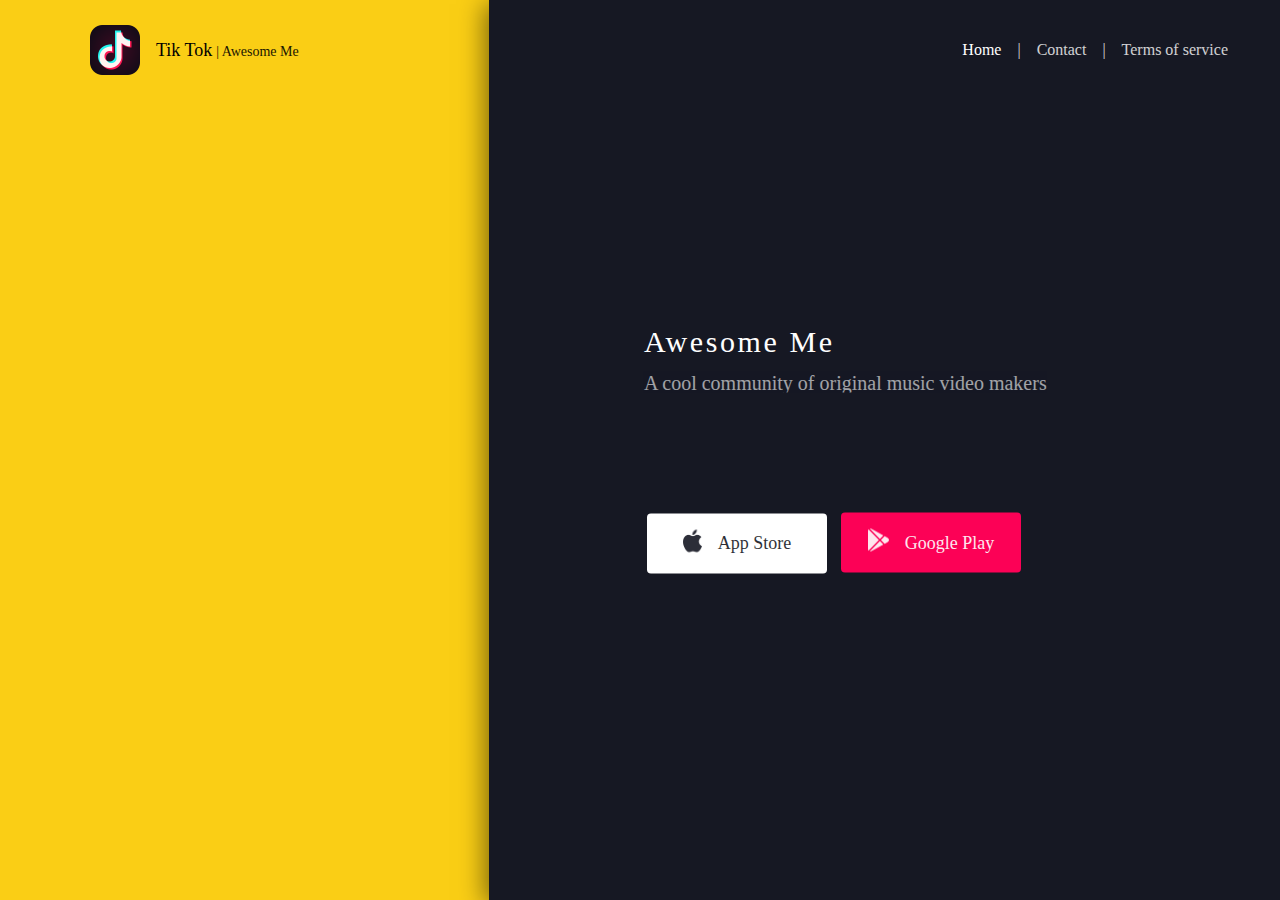
<file: index.html>
﻿<!DOCTYPE html>
<html>

<head>
    <title>app下载引导页</title>
    <meta charset="utf-8">
    <meta http-equiv=”Cache-Control” content=”no-transform” />
    <meta http-equiv=”Cache-Control” content=”no-siteapp” />

    <meta name="keywords" content="amemv,Tik Tok">
    <meta name="description" content="A cool community of original music video makers">

    <link rel="shortcut icon" href="logo_icon.png" type="image/x-icon">
    <meta http-equiv="X-UA-Compatible" content="IE=Edge;chrome=1">
    <link rel="dns-prefetch" href="//s3.bytecdn.cn/">
    <link rel="dns-prefetch" href="//s3a.bytecdn.cn/">
    <link rel="dns-prefetch" href="//s3b.bytecdn.cn/">
    <link rel="dns-prefetch" href="//s0.pstatp.com/">
    <link rel="dns-prefetch" href="//s1.pstatp.com/">
    <link rel="dns-prefetch" href="//s2.pstatp.com/">



    <link rel="stylesheet" href="css/base_84cc49d.css">

    <link rel="stylesheet" href="css/index_6ae1d16.css">



    <!--[if IE]><script src="js/fix-ie8_e8a0650.js"></script><![endif]-->
    <script src="js/core_1f49c51.js"></script>





    <script>
        // window.PAGEVIEW_NAME = '/index/';
    </script>

    <script>
        var gaAccount = window.AME_GA_ID || 'UA-75850242-4';
        var _gaq = _gaq || [];
        var gaqpush = function () {};
        var gaevent = function () {};
        var gapageview = function () {};
        var trackPV = gapageview;

        var sampleRate = 100;

        function initGA() {

            if (sampleRate && gaAccount) {
                window.onerror = function (message, file, line) {
                    var msg = message,
                        f = file,
                        l = line;
                    if (typeof message === 'object') {
                        msg = message.message;
                        f = message.fileName;
                        l = message.lineNumber;
                    }
                    var sFormattedMessage = '[' + f + ' (' + l + ')]' + msg;
                    window.gaevent ? gaevent('Exceptions', sFormattedMessage, location.pathname + '::::' +
                        navigator.userAgent) : '';
                };

                var test_channel = "",
                    test_version = "",
                    utm_source = "";

                // var ua = navigator.userAgent;

                (function (i, s, o, g, r, a, m) {
                    i['GoogleAnalyticsObject'] = r;
                    i[r] = i[r] || function () {
                        (i[r].q = i[r].q || []).push(arguments)
                    }, i[r].l = 1 * new Date();
                    a = s.createElement(o),
                        m = s.getElementsByTagName(o)[0];
                    a.async = 1;
                    a.src = g;
                    m.parentNode.insertBefore(a, m)
                })(window, document, 'script', './js/analytics.js', 'ga');

                // Replace with your property ID.
                ga('create', gaAccount, {
                    'sampleRate': sampleRate
                });

                //Init GA Function
                gapageview = function (pageName) {
                    ga('send', 'pageview', pageName);
                    console.log('ga:pageview', pageName);
                };

                gaqpush = function (ga_event, ga_label) {
                    gaevent('event', ga_event, ga_label);
                };

                gaevent = function (category, action, label, value) {
                    if (test_channel.indexOf(action) > -1) label = label + test_version;
                    console.log("ga:" + category + "," + action + "," + label);
                    if (category != 'event') {
                        ga('send', 'event', category, action, label, typeof value !== "undefined" ? value : 1);
                    }
                    if (typeof window.baevent == "function") {
                        baevent(category, action, label, value);
                    }
                };

                gapageview(window.PAGEVIEW_NAME);

                $("html").on('click', '[ga_event]', function (e) {
                    var $this = $(this);
                    var ga_category = $this.attr('ga_category') || 'event';
                    var ga_event = $this.attr('ga_event');
                    var ga_label = $this.attr('ga_label');
                    gaevent(ga_category, ga_event, ga_label);
                    if ($this.is('a')) {
                        var href = $this.attr('href') || '',
                            target = this.target;
                        if (!(href[0] === '#' || target === "_blank" || e.isDefaultPrevented())) {
                            setTimeout(function () {
                                location.href = href
                            }, 400);
                            return false
                        }
                    }
                });
            }
        }

        initGA();
    </script>

</head>

<body>




    <header class="header">
        <div class="container">
            <div class="logo-warpper">
                <a class="logo" href="/">
            </a>
            </div>
            <div class="name-warpper">
                <a class="app-name" href="/">Tik Tok</a>
                <a class="app-slogen" href="/"> | Awesome Me</a>
            </div>
            <nav class="nav-warpper">
                <a class="active" href="">Home</a>
                <span>|</span>
                <a href="aboutus.html">Contact</a>
                <span>|</span>
                <a href="agreement.html">Terms of service</a>
                <!-- <span>|</span> -->
                <!-- <a  href="/privacy/">用户隐私</a> -->
            </nav>

        </div>
    </header>

    <div class="main-content-block">

        <div class="main-content">
            <div id="pageletLeftPanel" class="left-panel">
                <div class="content-box">
                    <div data-node="iphone" class="iphone-warpper iphone-in">
                        <img class="iphone-screen-img" src="picture/phone_ios_9d1d545.jpg" alt="" />
                        <img class="iphone-frame" src="picture/img_cellphone_ios_d83f672.png" alt="" />
                    </div>

                    <div data-node="android" class="android-warpper">
                        <img class="android-screen-img" src="picture/phone_android_afb4b3a.jpg" alt="" />
                        <img class="android-frame" src="picture/img_cellphone_android_90e1bfd.png" alt="" />
                    </div>

                    <div data-node="qrcode" class="qrcode-warpper"></div>
                </div>
            </div>

            <div id="pageletRightPanel" class="right-panel">
                <div class="content-box">
                    <div class="content-header">
                        <!-- <img class="content-header-logo" src="picture/img_newlogo.png" alt="" /> -->
                        <div class="content-header-desc">
                            <p class="content-header-slogen">Awesome Me</p>
                            <p class="content-desc">A cool community of original music video makers</p>
                        </div>
                    </div>
                    <div class="content-footer">
                        <div class="download-btn-group">
                            <a class="download-btn download-ios-btn" data-role="iphone" target="_blank" href="https://itunes.apple.com/us/app/tik-tok-video-social-network/id1235601864?l=zh&ls=1&mt=8">
                    <span class="download-btn-inner download-ios-icon"></span>
                    <span class="download-btn-inner download-ios-text">App Store</span>
                </a>
                            <a class="download-btn download-android-btn" data-role="android" target="_blank" href="https://play.google.com/store/apps/details?id=com.ss.android.ugc.trill">
                    <span class="download-btn-inner download-android-icon"></span>
                    <span class="download-btn-inner download-android-text">Google Play</span>
                </a>
                        </div>
                        <!--
            <div class="download-or">
                <div class="left-line"></div>
                or
                <div class="right-line"></div>
            </div>

            <div class="download-qrcode">
                <a class="download-btn download-qrcode-btn" data-role="qrcode" href="javascript:;">
                    <span class="download-btn-inner download-qrcode-icon"></span>
                    <span class="download-btn-inner download-qrcode-text">二维码扫描下载</span>
                </a>
            </div>
        -->
                    </div>
                </div>
            </div>
        </div>

    </div>

    <!--
<footer class="footer">
    <div class="container">
        <div class="infomation">
            <p>
                2016&nbsp;&copy;&nbsp;抖音短视频&nbsp;www.amemv.com&nbsp;|&nbsp;京ICP备16016397号-2&nbsp;|&nbsp;北京微播视界科技有限公司
            </p>
            <p>地址&nbsp;:&nbsp;北京市东城区体育馆西路7号14幢一层423A&nbsp;|&nbsp;联系电话&nbsp;:&nbsp;010-58732757</p>
        </div>
   </div>
</footer>
-->

    <script src="js/index_139288e.js"></script>
    <script>
        $(function () {
            var SETTING = {};
            require('web_i18n:component/index/left-panel').create(SETTING);
            require('web_i18n:component/index/right-panel').create(SETTING);
        });
    </script>


</body>

</html>
</file>
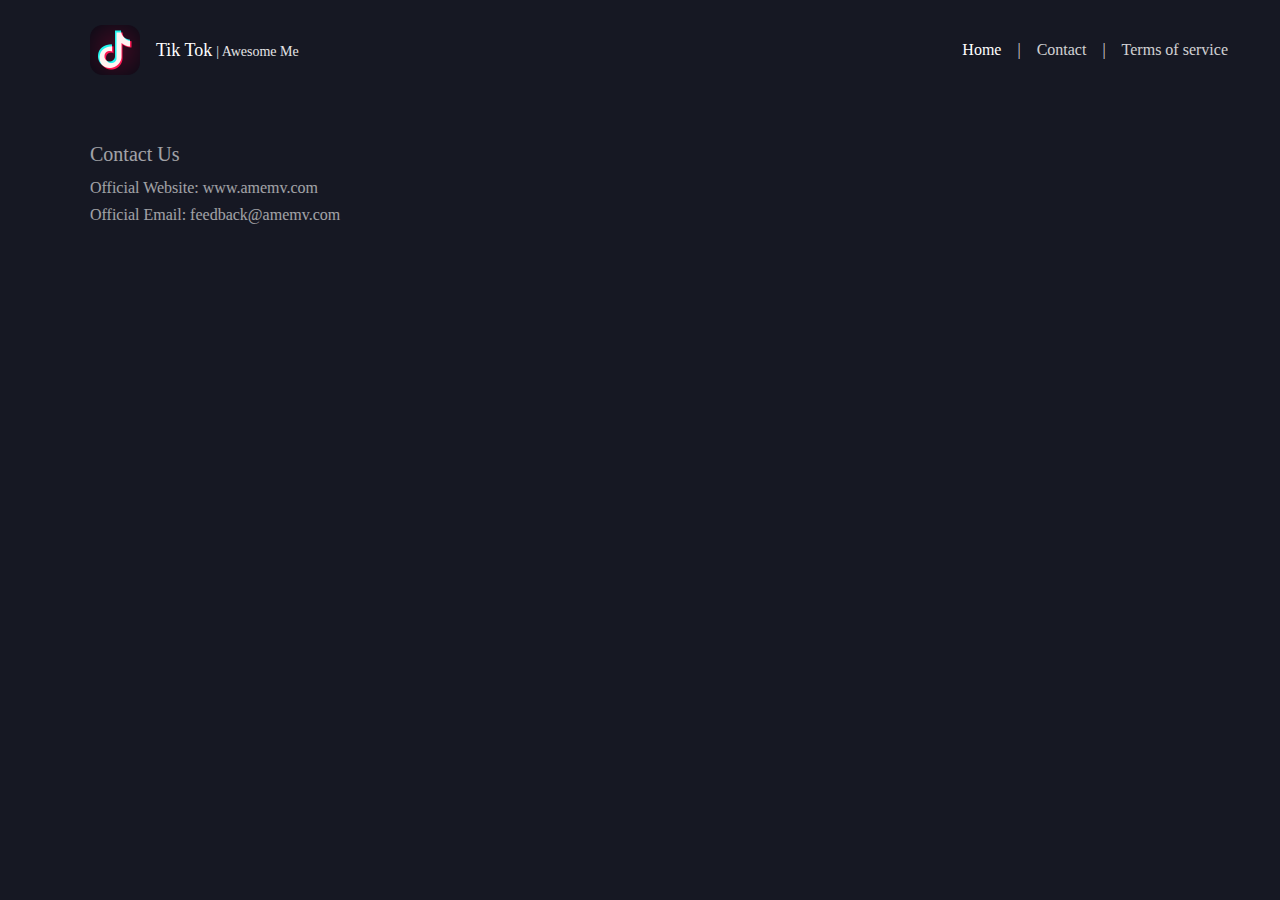
<file: aboutus.html>
<!DOCTYPE html>
<!-- saved from url=(0035)https://www.amemv.com/i18n/aboutus/ -->
<html><head><meta http-equiv="Content-Type" content="text/html; charset=UTF-8">
    <title>app下载引导页</title>
    
    <meta http-equiv="”Cache-Control”" content="”no-transform”">
    <meta http-equiv="”Cache-Control”" content="”no-siteapp”">

    <meta name="keywords" content="amemv,Tik Tok">
    <meta name="description" content="A cool community of original music video makers">

    <link rel="shortcut icon" href="logo_icon.png" type="image/x-icon">
    <meta http-equiv="X-UA-Compatible" content="IE=Edge;chrome=1">
    <link rel="dns-prefetch" href="https://s3.bytecdn.cn/">
    <link rel="dns-prefetch" href="https://s3a.bytecdn.cn/">
    <link rel="dns-prefetch" href="https://s3b.bytecdn.cn/">
    <link rel="dns-prefetch" href="https://s0.pstatp.com/">
    <link rel="dns-prefetch" href="https://s1.pstatp.com/">
    <link rel="dns-prefetch" href="https://s2.pstatp.com/">

    

    <link rel="stylesheet" href="./css/base_84cc49d.css">
    


    <!--[if IE]><script src="//s3a.bytecdn.cn/aweme/resource/web_i18n/static/script/lib/fix-ie8_e8a0650.js"></script><![endif]-->
    <script async="" src="./js/analytics.js"></script><script src="./js/core_1f49c51.js"></script>
    

    

    
    <script>
var gaAccount = window.AME_GA_ID || 'UA-75850242-4';

var _gaq = _gaq || [];
var gaqpush=function(){};
var gaevent=function(){};
var gapageview=function(){};
var trackPV = gapageview;

var sampleRate = 100;

function initGA(){

    if(sampleRate && gaAccount){
        window.onerror = function(message, file, line) {
            var msg = message,
                f = file,
                l = line;
            if(typeof message === 'object') {
                msg = message.message;
                f = message.fileName;
                l = message.lineNumber;
            }
            var sFormattedMessage = '[' + f + ' (' + l + ')]' + msg;
            window.gaevent ? gaevent('Exceptions', sFormattedMessage, location.pathname + '::::' + navigator.userAgent) : '';
        };

        var test_channel = "",
            test_version = "",
            utm_source = "";

        // var ua = navigator.userAgent;

        (function(i,s,o,g,r,a,m){i['GoogleAnalyticsObject']=r;i[r]=i[r]||function(){
            (i[r].q=i[r].q||[]).push(arguments)},i[r].l=1*new Date();a=s.createElement(o),
            m=s.getElementsByTagName(o)[0];a.async=1;a.src=g;m.parentNode.insertBefore(a,m)
        })(window,document,'script','./js/analytics.js','ga');

        // Replace with your property ID.
        ga('create', gaAccount, {'sampleRate': sampleRate});

        //Init GA Function
        gapageview = function(pageName) {
            ga('send', 'pageview', pageName);
            console.log('ga:pageview', pageName);
        };

        gaqpush = function(ga_event, ga_label){
            gaevent('event',ga_event,ga_label);
        };

        gaevent = function(category, action, label, value){
            if(test_channel.indexOf(action) >-1) label = label+test_version;
            console.log("ga:"+category+","+action+","+label);
            if(category != 'event') {
                ga('send', 'event', category, action, label, typeof value !== "undefined" ? value: 1);
            }
            if(typeof window.baevent == "function") {
                baevent(category, action, label, value);
            }
        };

        gapageview(window.PAGEVIEW_NAME);

        $("html").on('click', '[ga_event]', function(e){
            var $this =  $(this);
            var ga_category = $this.attr('ga_category') || 'event';
            var ga_event = $this.attr('ga_event');
            var ga_label = $this.attr('ga_label');
            gaevent(ga_category,ga_event,ga_label);
            if($this.is('a')){
                var href = $this.attr('href')||'', target = this.target;
                if(!( href[0]==='#' || target === "_blank" || e.isDefaultPrevented())) {
                    setTimeout(function(){
                        location.href = href
                    },400);
                    return false
                }
            }
        });
    }
}

initGA();
</script>

</head>
<body>
    <header class="header">
        <div class="container">
            <div class="logo-warpper">
                <a class="logo" href="index.html">
            </a>
            </div>
            <div class="name-warpper">
                <a class="app-name" href="index.html">Tik Tok</a>
                <a class="app-slogen" href="/"> | Awesome Me</a>
            </div>
            <nav class="nav-warpper">
                <a class="active" href="index.html">Home</a>
                <span>|</span>
                <a href="aboutus.html">Contact</a>
                <span>|</span>
                <a href="agreement.html">Terms of service</a>
                <!-- <span>|</span> -->
                <!-- <a  href="/privacy/">用户隐私</a> -->
            </nav>

        </div>
    </header>



    <div class="main-content-block">
    
<section>
    <div class="container">
        <div class="text-warpper">
            <h2>Contact Us</h2>
            <p>Official Website: <a class="address" href="https://www.amemv.com/">www.amemv.com</a></p>
            <p>Official Email: feedback@amemv.com</p>
        </div>
    </div>
</section>

    </div>
    
<!--
<footer class="footer">
    <div class="container">
        <div class="infomation">
            <p>
                2016&nbsp;&copy;&nbsp;抖音短视频&nbsp;www.amemv.com&nbsp;|&nbsp;京ICP备16016397号-2&nbsp;|&nbsp;北京微播视界科技有限公司
            </p>
            <p>地址&nbsp;:&nbsp;北京市东城区体育馆西路7号14幢一层423A&nbsp;|&nbsp;联系电话&nbsp;:&nbsp;010-58732757</p>
        </div>
   </div>
</footer>
-->



</body></html>
</file>
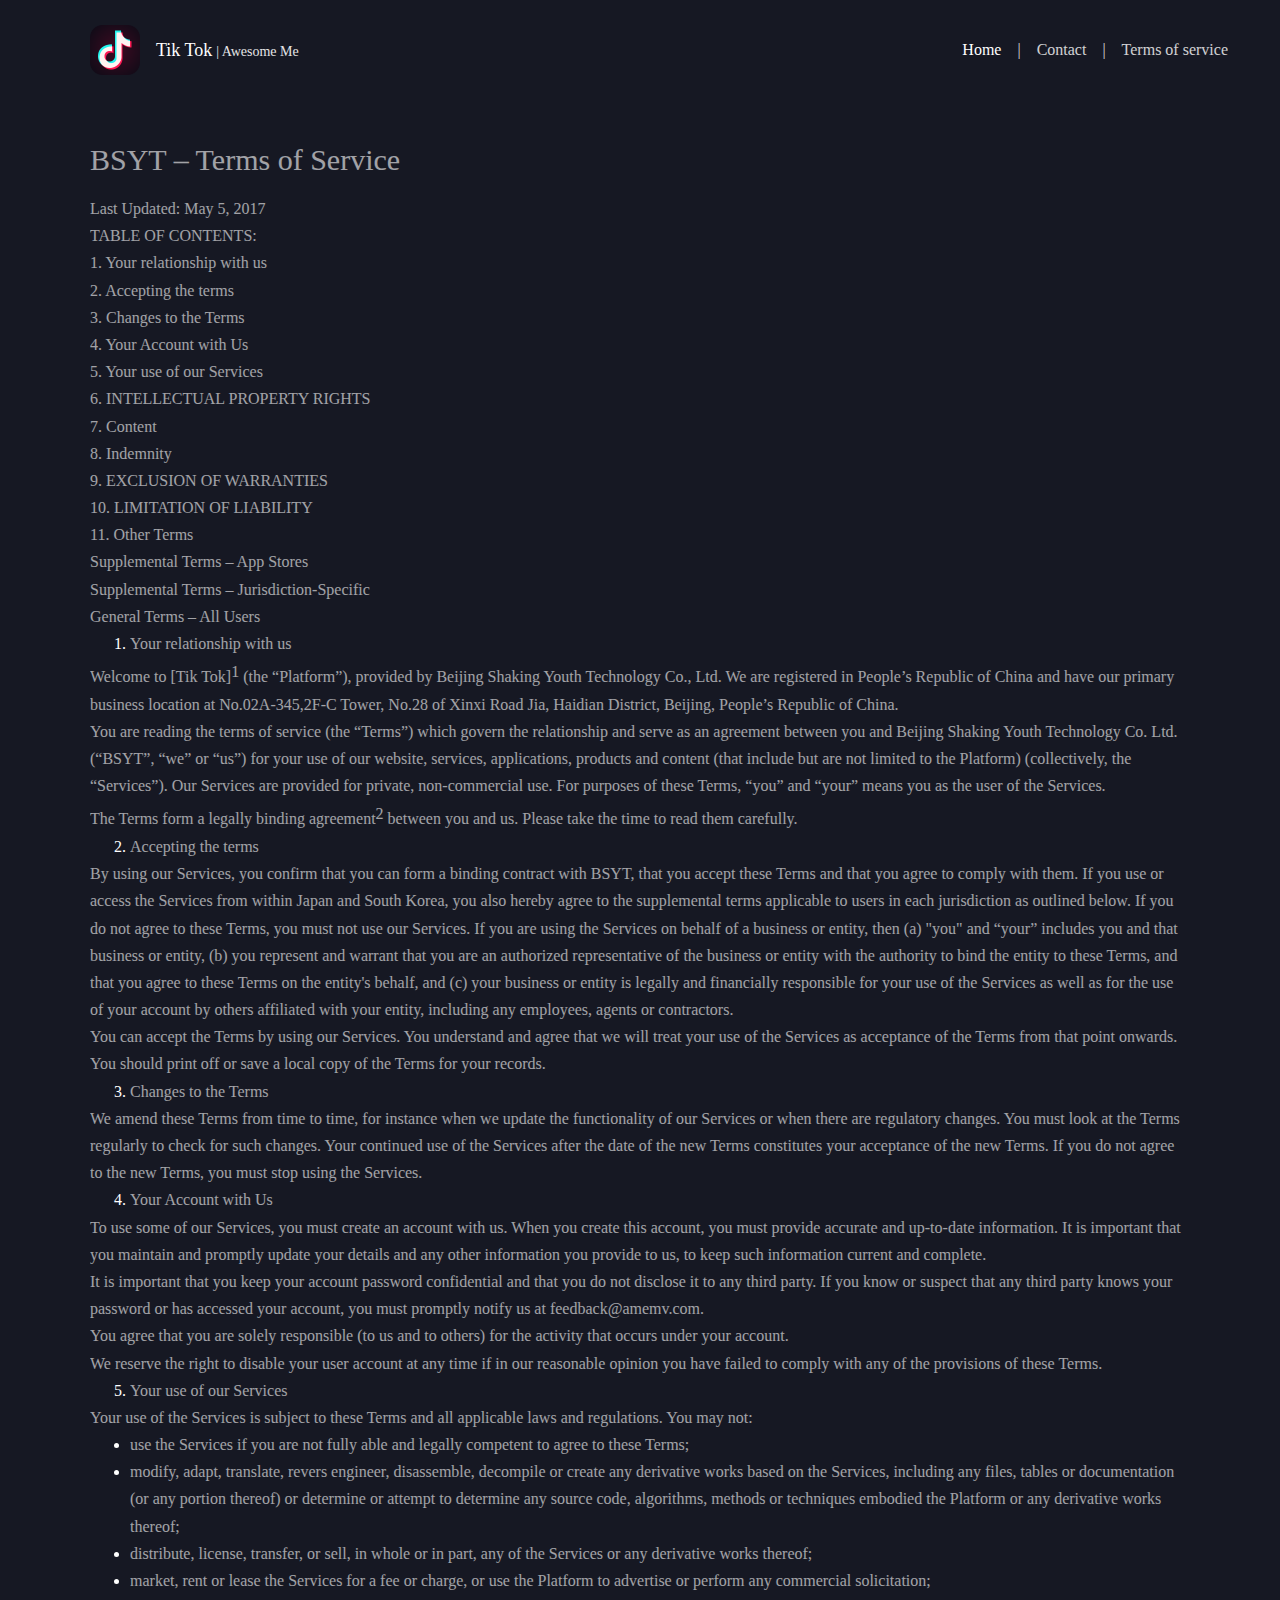
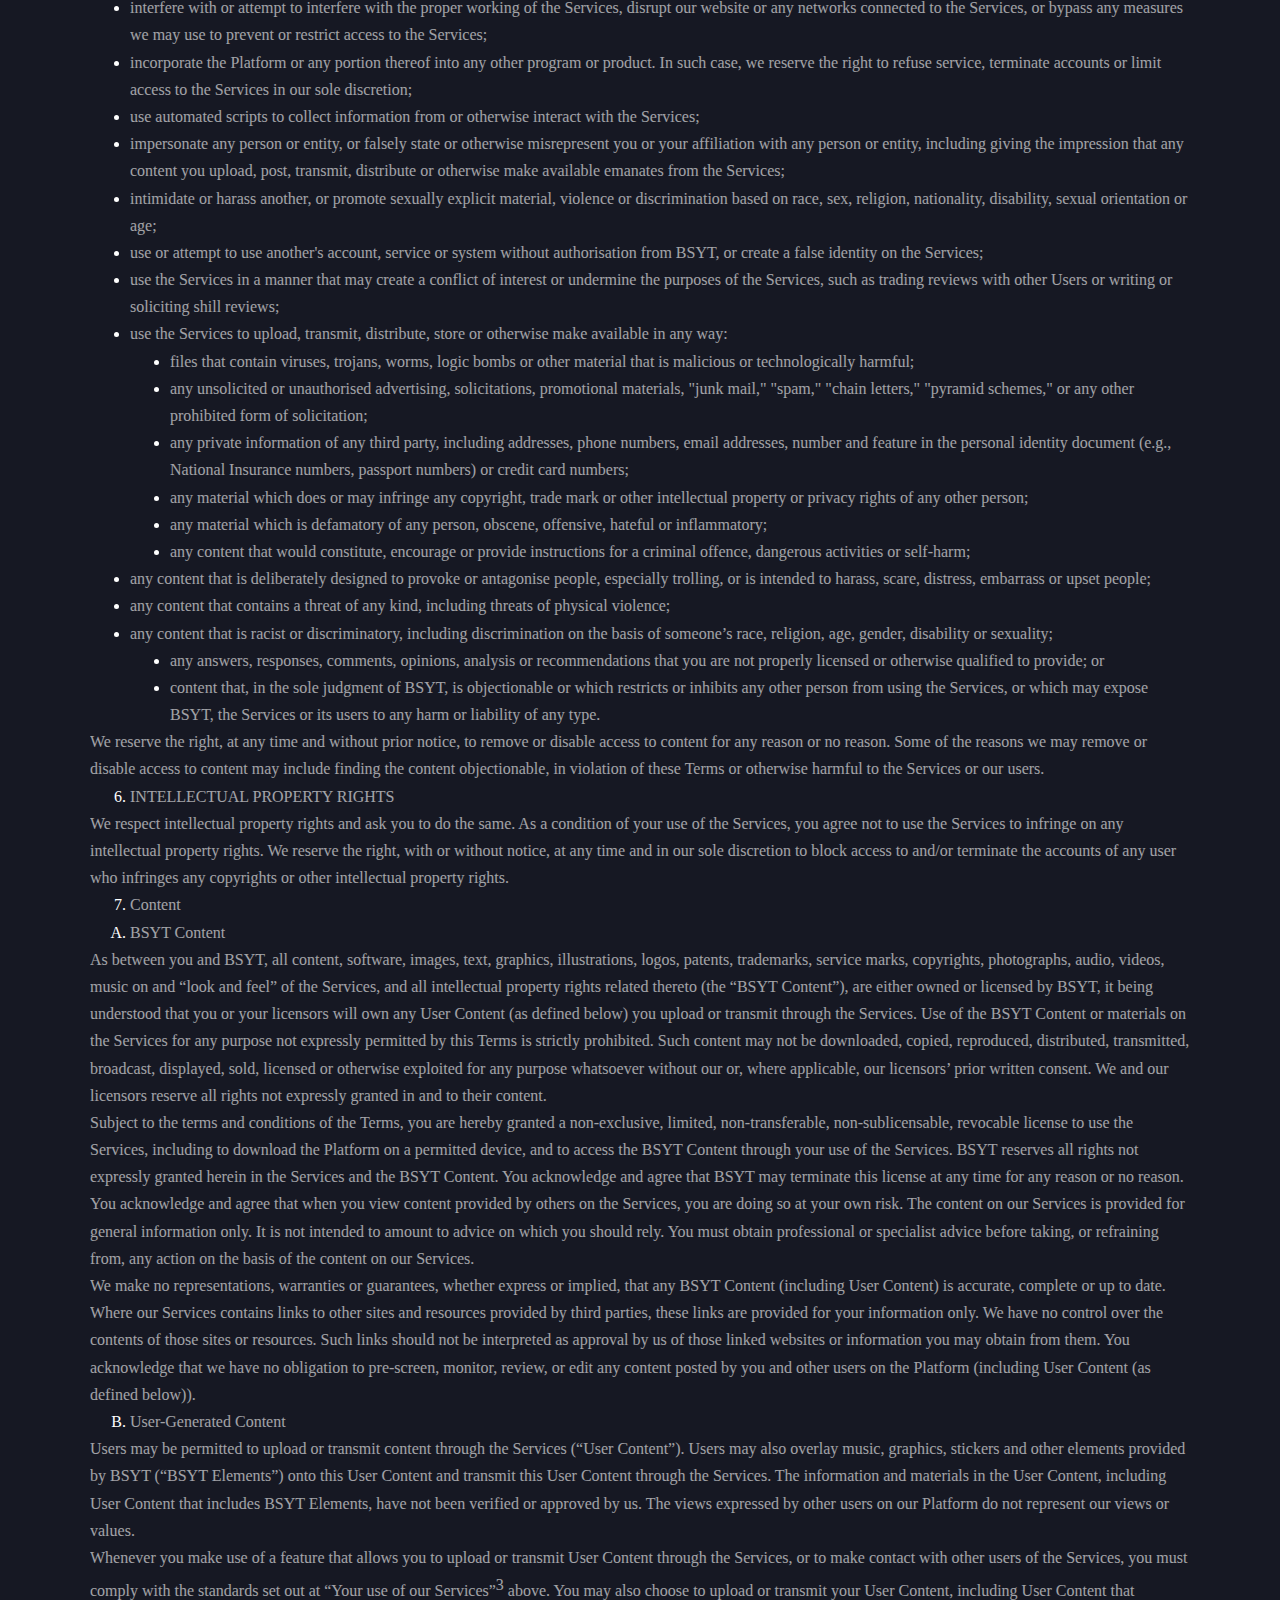
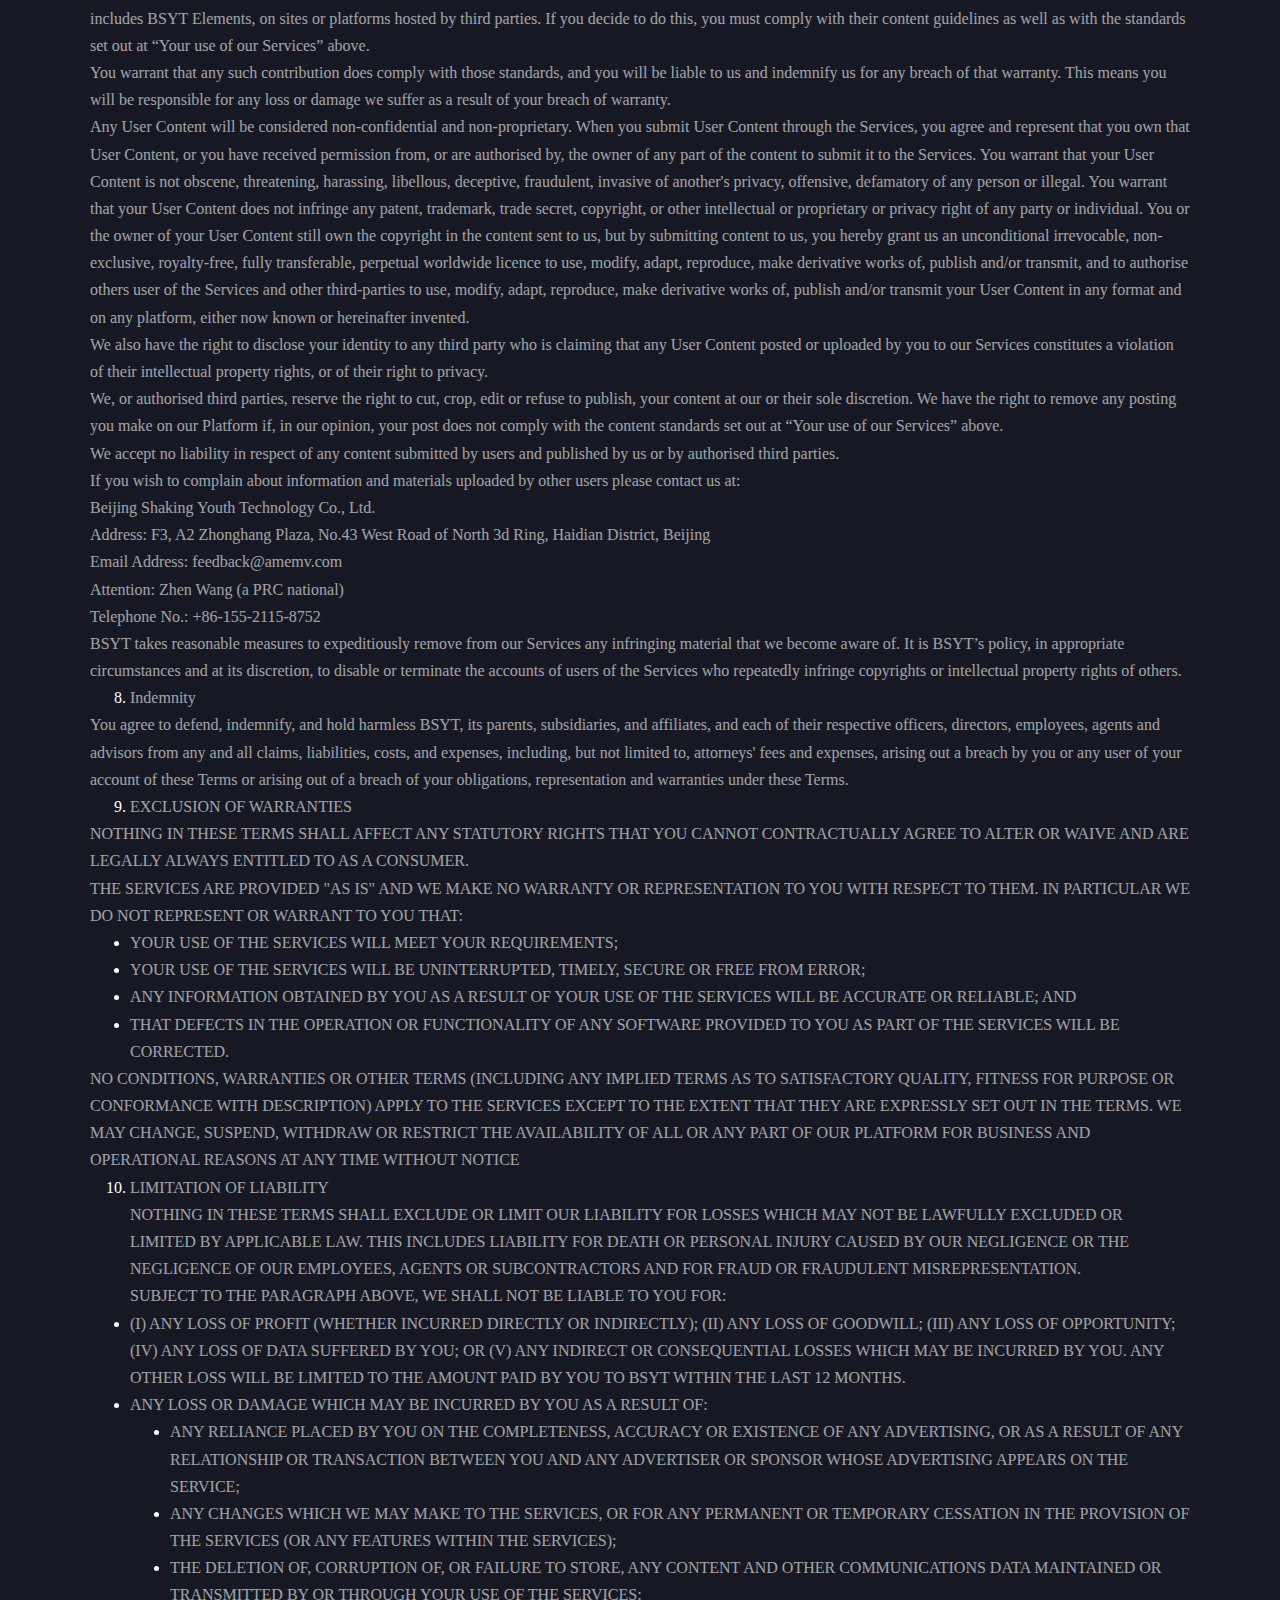
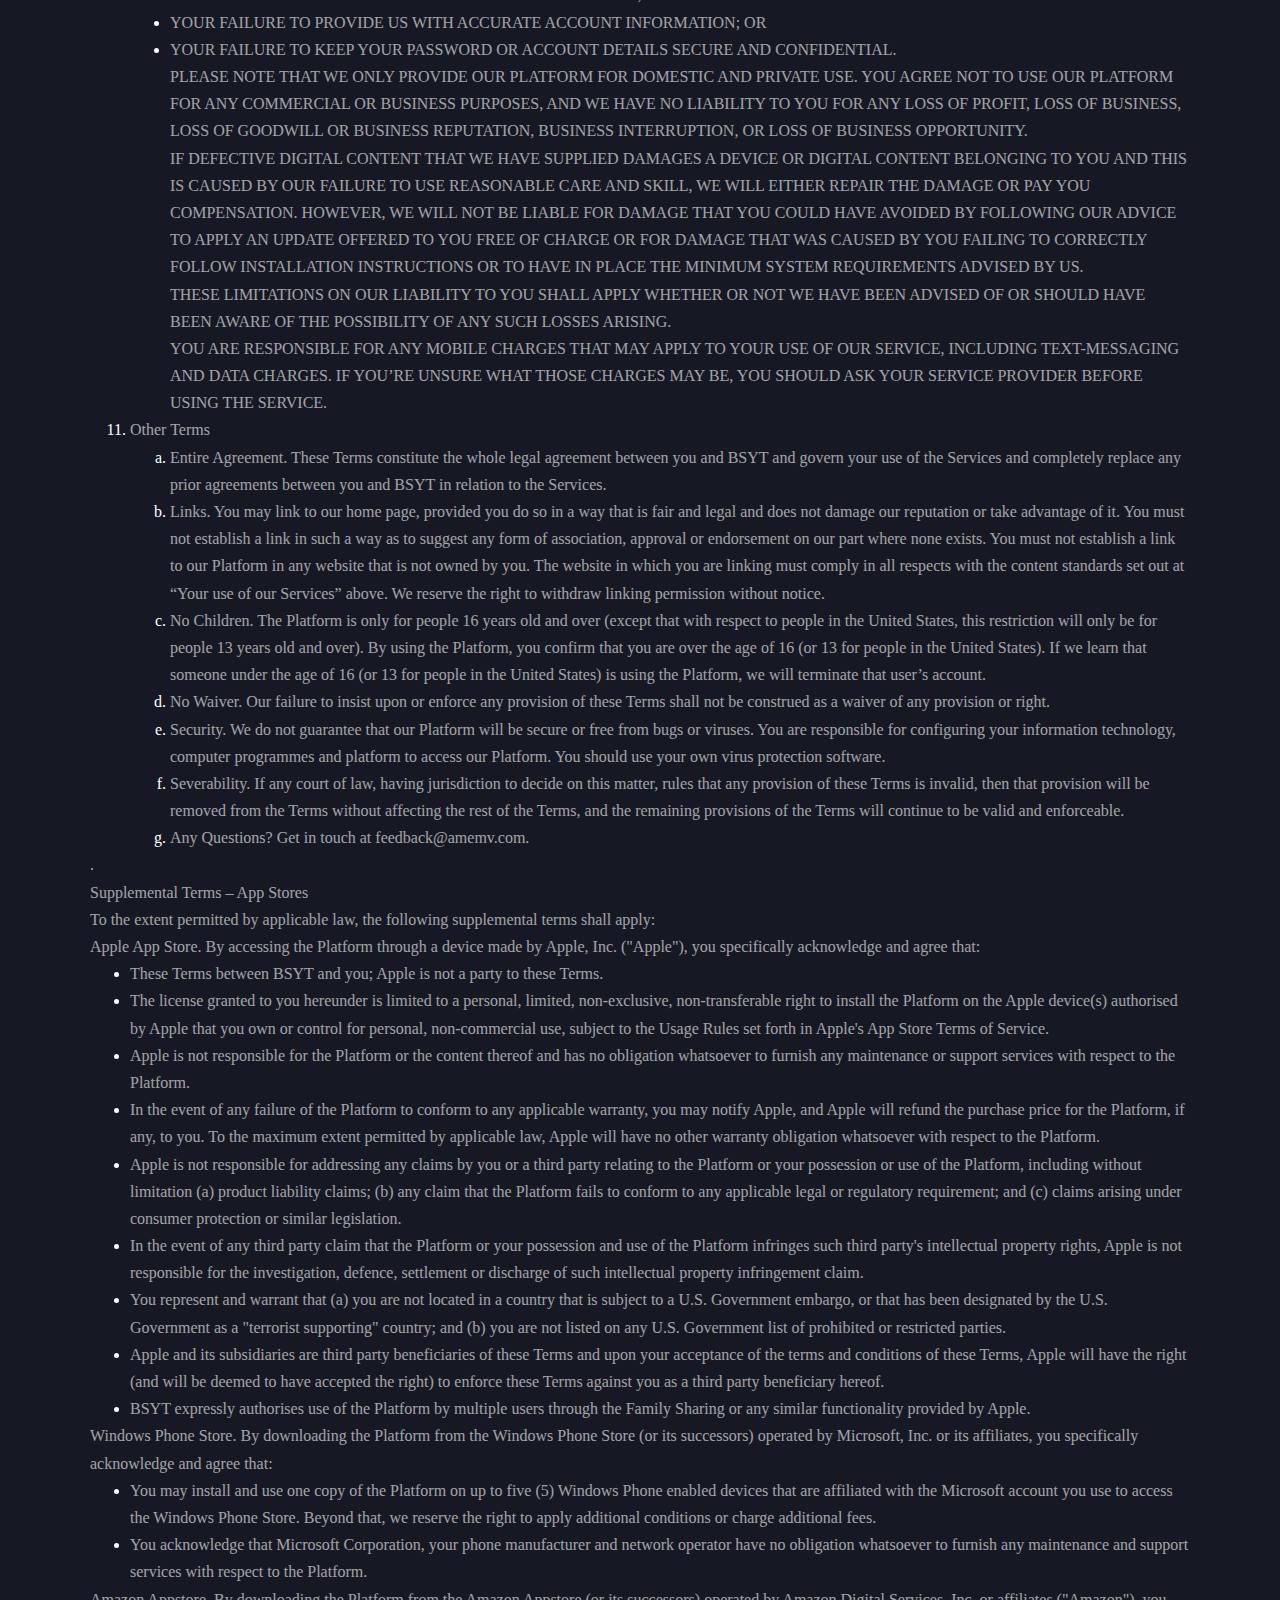
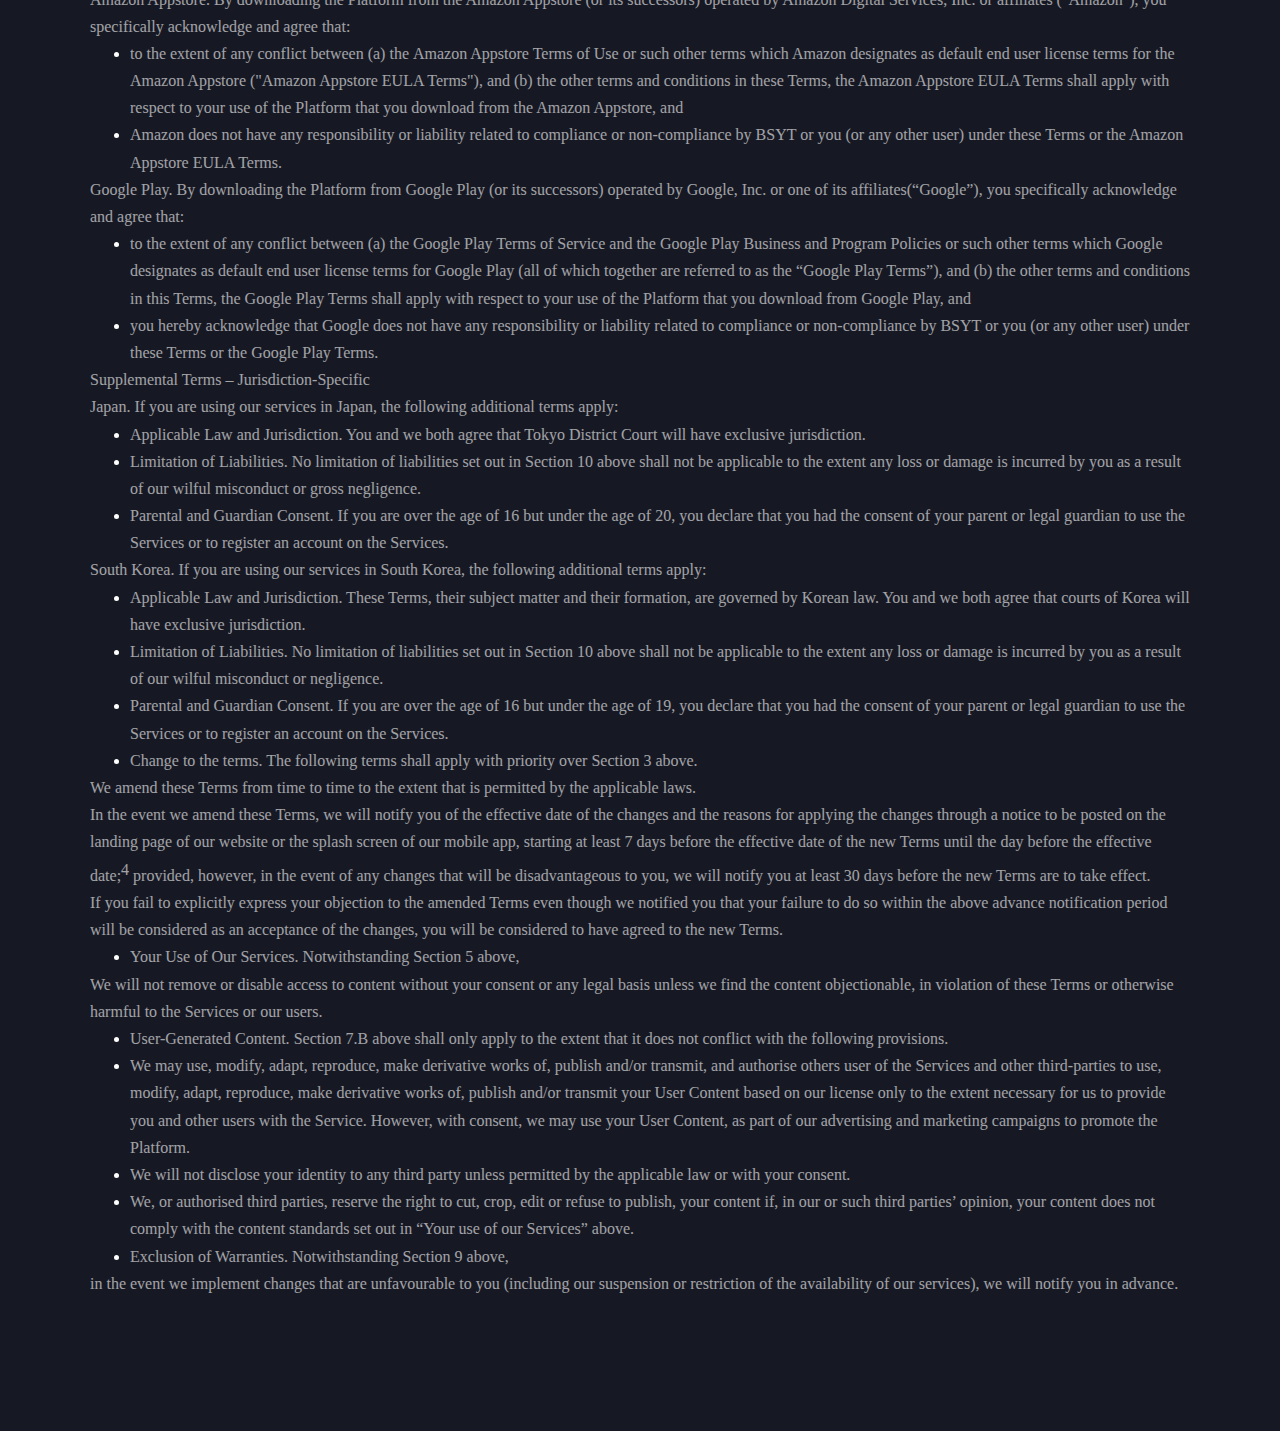
<file: agreement.html>
<!DOCTYPE html>
<!-- saved from url=(0037)https://www.amemv.com/i18n/agreement/ -->
<html><head><meta http-equiv="Content-Type" content="text/html; charset=UTF-8">
    <title>app下载引导页</title>
    
    <meta http-equiv="”Cache-Control”" content="”no-transform”">
    <meta http-equiv="”Cache-Control”" content="”no-siteapp”">

    <meta name="keywords" content="amemv,Tik Tok">
    <meta name="description" content="A cool community of original music video makers">

    <link rel="shortcut icon" href="logo_icon.png" type="image/x-icon">
    <meta http-equiv="X-UA-Compatible" content="IE=Edge;chrome=1">
    <link rel="dns-prefetch" href="https://s3.bytecdn.cn/">
    <link rel="dns-prefetch" href="https://s3a.bytecdn.cn/">
    <link rel="dns-prefetch" href="https://s3b.bytecdn.cn/">
    <link rel="dns-prefetch" href="https://s0.pstatp.com/">
    <link rel="dns-prefetch" href="https://s1.pstatp.com/">
    <link rel="dns-prefetch" href="https://s2.pstatp.com/">

    

    <link rel="stylesheet" href="css/base_84cc49d.css">
    
<style>
.page-agreement {
    font-size: 14px;
    color: #fff !important;
    line-height: 1.8;
}
a {
    color: #fff !important;
}
ul, ol {
    padding-left: 40px;
}
ul {
    list-style-type: disc;
}
ol {
    list-style-type: decimal;
}
sup {
    vertical-align: super;
}
</style>


    <!--[if IE]><script src="//s3a.bytecdn.cn/aweme/resource/web_i18n/static/script/lib/fix-ie8_e8a0650.js"></script><![endif]-->
    <script async="" src="./js/analytics.js"></script><script src="./js/core_1f49c51.js"></script>
     
    

    

    
    <script>
var gaAccount = window.AME_GA_ID || 'UA-75850242-4';

var _gaq = _gaq || [];
var gaqpush=function(){};
var gaevent=function(){};
var gapageview=function(){};
var trackPV = gapageview;

var sampleRate = 100;

function initGA(){

    if(sampleRate && gaAccount){
        window.onerror = function(message, file, line) {
            var msg = message,
                f = file,
                l = line;
            if(typeof message === 'object') {
                msg = message.message;
                f = message.fileName;
                l = message.lineNumber;
            }
            var sFormattedMessage = '[' + f + ' (' + l + ')]' + msg;
            window.gaevent ? gaevent('Exceptions', sFormattedMessage, location.pathname + '::::' + navigator.userAgent) : '';
        };

        var test_channel = "",
            test_version = "",
            utm_source = "";

        // var ua = navigator.userAgent;

        (function(i,s,o,g,r,a,m){i['GoogleAnalyticsObject']=r;i[r]=i[r]||function(){
            (i[r].q=i[r].q||[]).push(arguments)},i[r].l=1*new Date();a=s.createElement(o),
            m=s.getElementsByTagName(o)[0];a.async=1;a.src=g;m.parentNode.insertBefore(a,m)
        })(window,document,'script','js/analytics.js','ga');

        // Replace with your property ID.
        ga('create', gaAccount, {'sampleRate': sampleRate});

        //Init GA Function
        gapageview = function(pageName) {
            ga('send', 'pageview', pageName);
            console.log('ga:pageview', pageName);
        };

        gaqpush = function(ga_event, ga_label){
            gaevent('event',ga_event,ga_label);
        };

        gaevent = function(category, action, label, value){
            if(test_channel.indexOf(action) >-1) label = label+test_version;
            console.log("ga:"+category+","+action+","+label);
            if(category != 'event') {
                ga('send', 'event', category, action, label, typeof value !== "undefined" ? value: 1);
            }
            if(typeof window.baevent == "function") {
                baevent(category, action, label, value);
            }
        };

        gapageview(window.PAGEVIEW_NAME);

        $("html").on('click', '[ga_event]', function(e){
            var $this =  $(this);
            var ga_category = $this.attr('ga_category') || 'event';
            var ga_event = $this.attr('ga_event');
            var ga_label = $this.attr('ga_label');
            gaevent(ga_category,ga_event,ga_label);
            if($this.is('a')){
                var href = $this.attr('href')||'', target = this.target;
                if(!( href[0]==='#' || target === "_blank" || e.isDefaultPrevented())) {
                    setTimeout(function(){
                        location.href = href
                    },400);
                    return false
                }
            }
        });
    }
}

initGA();
</script>

</head>
<body>
    

    <header class="header">
        <div class="container">
            <div class="logo-warpper">
                <a class="logo" href="index.html">
            </a>
            </div>
            <div class="name-warpper">
                <a class="app-name" href="index.html">Tik Tok</a>
                <a class="app-slogen" href="/"> | Awesome Me</a>
            </div>
            <nav class="nav-warpper">
                <a class="active" href="index.html">Home</a>
                <span>|</span>
                <a href="aboutus.html">Contact</a>
                <span>|</span>
                <a href="agreement.html">Terms of service</a>
                <!-- <span>|</span> -->
                <!-- <a  href="/privacy/">用户隐私</a> -->
            </nav>

        </div>
    </header>

    <div class="main-content-block">
    
<section class="page-agreement">
      <div class="container">
          <div class="text-warpper">
          <p style="font-size: 30px; padding-bottom: 10px"><strong>BSYT – Terms of Service</strong></p>
          <p><strong>Last Updated: May 5, 2017</strong></p>
          <p><span id="_Toc481720911" class="anchor"></span>TABLE OF CONTENTS:</p>
          <p><a href="https://www.amemv.com/i18n/agreement/#_Toc481720913"><em>1.</em> <em>Your relationship with us</em></a></p>
          <p><a href="https://www.amemv.com/i18n/agreement/#_Toc481720914"><em>2.</em> <em>Accepting the terms</em></a></p>
          <p><a href="https://www.amemv.com/i18n/agreement/#_Toc481720915"><em>3.</em> <em>Changes to the Terms</em></a></p>
          <p><a href="https://www.amemv.com/i18n/agreement/#_Toc481720916"><em>4.</em> <em>Your Account with Us</em></a></p>
          <p><a href="https://www.amemv.com/i18n/agreement/#_Toc481720917"><em>5.</em> <em>Your use of our Services</em></a></p>
          <p><a href="https://www.amemv.com/i18n/agreement/#_Toc481720918"><em>6.</em> <em>INTELLECTUAL PROPERTY RIGHTS</em></a></p>
          <p><a href="https://www.amemv.com/i18n/agreement/#_Toc481720919"><em>7.</em> <em>Content</em></a></p>
          <p><a href="https://www.amemv.com/i18n/agreement/#_Toc481720920"><em>8.</em> <em>Indemnity</em></a></p>
          <p><a href="https://www.amemv.com/i18n/agreement/#_Toc481720921"><em>9.</em> <em>EXCLUSION OF WARRANTIES</em></a></p>
          <p><a href="https://www.amemv.com/i18n/agreement/#_Toc481720922"><em>10.</em> <em>LIMITATION OF LIABILITY</em></a></p>
          <p><a href="https://www.amemv.com/i18n/agreement/#_Toc481720923"><em>11.</em> <em>Other Terms</em></a></p>
          <p><a href="https://www.amemv.com/i18n/agreement/#_Toc481720924"><em>Supplemental Terms – App Stores</em></a></p>
          <p><a href="https://www.amemv.com/i18n/agreement/#_Toc481720925"><em>Supplemental Terms – Jurisdiction-Specific</em></a></p>
          <p><span id="_Toc481720912" class="anchor"></span></p>
          <p>General Terms – All Users</p>
          <ol style="list-style-type: decimal">
          <li><p><span id="_Ref481426695" class="anchor"><span id="_Toc481720913" class="anchor"></span></span>Your relationship with us</p></li>
          </ol>
          <p>Welcome to [Tik Tok]<a href="https://www.amemv.com/i18n/agreement/#fn1" class="footnoteRef" id="fnref1"><sup>1</sup></a> (the “<strong>Platform</strong>”), provided by Beijing Shaking Youth Technology Co., Ltd. We are registered in People’s Republic of China and have our primary business location at No.02A-345,2F-C Tower, No.28 of Xinxi Road Jia, Haidian District, Beijing, People’s Republic of China.</p>
          <p>You are reading the terms of service (the “<strong>Terms</strong>”) which govern the relationship and serve as an agreement between you and Beijing Shaking Youth Technology Co. Ltd. (“<strong>BSYT</strong>”, “<strong>we</strong>” or “<strong>us</strong>”) for your use of our website, services, applications, products and content (that include but are not limited to the Platform) (collectively, the “<strong>Services</strong>”). Our Services are provided for private, non-commercial use. For purposes of these Terms, “<strong>you</strong>” and “<strong>your</strong>” means you as the user of the Services.</p>
          <p>The Terms form a legally binding agreement<a href="https://www.amemv.com/i18n/agreement/#fn2" class="footnoteRef" id="fnref2"><sup>2</sup></a> between you and us. Please take the time to read them carefully.</p>
          <ol style="list-style-type: decimal" start="2">
          <li><p><span id="_Ref481426726" class="anchor"><span id="_Toc481720914" class="anchor"></span></span>Accepting the terms</p></li>
          </ol>
          <p>By using our Services, you confirm that you can form a binding contract with BSYT, that you accept these Terms and that you agree to comply with them. If you use or access the Services from within Japan and South Korea, you also hereby agree to the supplemental terms applicable to users in each jurisdiction as outlined below. If you do not agree to these Terms, you must not use our Services. If you are using the Services on behalf of a business or entity, then (a) "you" and “your” includes you and that business or entity, (b) you represent and warrant that you are an authorized representative of the business or entity with the authority to bind the entity to these Terms, and that you agree to these Terms on the entity's behalf, and (c) your business or entity is legally and financially responsible for your use of the Services as well as for the use of your account by others affiliated with your entity, including any employees, agents or contractors.</p>
          <p>You can accept the Terms by using our Services. You understand and agree that we will treat your use of the Services as acceptance of the Terms from that point onwards.</p>
          <p>You should print off or save a local copy of the Terms for your records.</p>
          <ol style="list-style-type: decimal" start="3">
          <li><p><span id="_Ref481426737" class="anchor"><span id="_Toc481720915" class="anchor"><span id="main" class="anchor"></span></span></span>Changes to the Terms</p></li>
          </ol>
          <p>We amend these Terms from time to time, for instance when we update the functionality of our Services or when there are regulatory changes. You must look at the Terms regularly to check for such changes. Your continued use of the Services after the date of the new Terms constitutes your acceptance of the new Terms. If you do not agree to the new Terms, you must stop using the Services.</p>
          <ol style="list-style-type: decimal" start="4">
          <li><p><span id="_Ref481426746" class="anchor"><span id="_Toc481720916" class="anchor"></span></span>Your Account with Us</p></li>
          </ol>
          <p>To use some of our Services, you must create an account with us. When you create this account, you must provide accurate and up-to-date information. It is important that you maintain and promptly update your details and any other information you provide to us, to keep such information current and complete.</p>
          <p>It is important that you keep your account password confidential and that you do not disclose it to any third party. If you know or suspect that any third party knows your password or has accessed your account, you must promptly notify us at feedback@amemv.com.</p>
          <p>You agree that you are solely responsible (to us and to others) for the activity that occurs under your account.</p>
          <p>We reserve the right to disable your user account at any time if in our reasonable opinion you have failed to comply with any of the provisions of these Terms.</p>
          <ol style="list-style-type: decimal" start="5">
          <li><p><span id="_Ref481426757" class="anchor"><span id="_Toc481720917" class="anchor"></span></span>Your use of our Services</p></li>
          </ol>
          <p>Your use of the Services is subject to these Terms and all applicable laws and regulations. You may not:</p>
          <ul>
          <li><p>use the Services if you are not fully able and legally competent to agree to these Terms;</p></li>
          <li><p>modify, adapt, translate, revers engineer, disassemble, decompile or create any derivative works based on the Services, including any files, tables or documentation (or any portion thereof) or determine or attempt to determine any source code, algorithms, methods or techniques embodied the Platform or any derivative works thereof;</p></li>
          <li><p>distribute, license, transfer, or sell, in whole or in part, any of the Services or any derivative works thereof;</p></li>
          <li><p>market, rent or lease the Services for a fee or charge, or use the Platform to advertise or perform any commercial solicitation;</p></li>
          <li><p>interfere with or attempt to interfere with the proper working of the Services, disrupt our website or any networks connected to the Services, or bypass any measures we may use to prevent or restrict access to the Services;</p></li>
          <li><p>incorporate the Platform or any portion thereof into any other program or product. In such case, we reserve the right to refuse service, terminate accounts or limit access to the Services in our sole discretion;</p></li>
          <li><p>use automated scripts to collect information from or otherwise interact with the Services;</p></li>
          <li><p>impersonate any person or entity, or falsely state or otherwise misrepresent you or your affiliation with any person or entity, including giving the impression that any content you upload, post, transmit, distribute or otherwise make available emanates from the Services;</p></li>
          <li><p>intimidate or harass another, or promote sexually explicit material, violence or discrimination based on race, sex, religion, nationality, disability, sexual orientation or age;</p></li>
          <li><p>use or attempt to use another's account, service or system without authorisation from BSYT, or create a false identity on the Services;</p></li>
          <li><p>use the Services in a manner that may create a conflict of interest or undermine the purposes of the Services, such as trading reviews with other Users or writing or soliciting shill reviews;</p></li>
          <li><p>use the Services to upload, transmit, distribute, store or otherwise make available in any way:</p>
          <ul>
          <li><p>files that contain viruses, trojans, worms, logic bombs or other material that is malicious or technologically harmful;</p></li>
          <li><p>any unsolicited or unauthorised advertising, solicitations, promotional materials, "junk mail," "spam," "chain letters," "pyramid schemes," or any other prohibited form of solicitation;</p></li>
          <li><p>any private information of any third party, including addresses, phone numbers, email addresses, number and feature in the personal identity document (e.g., National Insurance numbers, passport numbers) or credit card numbers;</p></li>
          <li><p>any material which does or may infringe any copyright, trade mark or other intellectual property or privacy rights of any other person;</p></li>
          <li><p>any material which is defamatory of any person, obscene, offensive, hateful or inflammatory;</p></li>
          <li><p>any content that would constitute, encourage or provide instructions for a criminal offence, dangerous activities or self-harm;</p></li>
          </ul></li>
          </ul>
          <ul>
          <li><p>any content that is deliberately designed to provoke or antagonise people, especially trolling, or is intended to harass, scare, distress, embarrass or upset people;</p></li>
          <li><p>any content that contains a threat of any kind, including threats of physical violence;</p></li>
          <li><p>any content that is racist or discriminatory, including discrimination on the basis of someone’s race, religion, age, gender, disability or sexuality;</p>
          <ul>
          <li><p>any answers, responses, comments, opinions, analysis or recommendations that you are not properly licensed or otherwise qualified to provide; or</p></li>
          <li><p>content that, in the sole judgment of BSYT, is objectionable or which restricts or inhibits any other person from using the Services, or which may expose BSYT, the Services or its users to any harm or liability of any type.</p></li>
          </ul></li>
          </ul>
          <p>We reserve the right, at any time and without prior notice, to remove or disable access to content for any reason or no reason. Some of the reasons we may remove or disable access to content may include finding the content objectionable, in violation of these Terms or otherwise harmful to the Services or our users.</p>
          <ol style="list-style-type: decimal" start="6">
          <li><p><span id="_Ref481426766" class="anchor"><span id="_Toc481720918" class="anchor"></span></span>INTELLECTUAL PROPERTY RIGHTS</p></li>
          </ol>
          <p>We respect intellectual property rights and ask you to do the same. As a condition of your use of the Services, you agree not to use the Services to infringe on any intellectual property rights. We reserve the right, with or without notice, at any time and in our sole discretion to block access to and/or terminate the accounts of any user who infringes any copyrights or other intellectual property rights.</p>
          <ol style="list-style-type: decimal" start="7">
          <li><p><span id="_Ref481426778" class="anchor"><span id="_Toc481720919" class="anchor"></span></span>Content</p></li>
          </ol>
          <ol style="list-style-type: upper-alpha" start="1">
          <li><p><strong>BSYT Content</strong></p></li>
          </ol>
          <p>As between you and BSYT, all content, software, images, text, graphics, illustrations, logos, patents, trademarks, service marks, copyrights, photographs, audio, videos, music on and “look and feel” of the Services, and all intellectual property rights related thereto (the “<strong>BSYT Content</strong>”), are either owned or licensed by BSYT, it being understood that you or your licensors will own any User Content (as defined below) you upload or transmit through the Services. Use of the BSYT Content or materials on the Services for any purpose not expressly permitted by this Terms is strictly prohibited. Such content may not be downloaded, copied, reproduced, distributed, transmitted, broadcast, displayed, sold, licensed or otherwise exploited for any purpose whatsoever without our or, where applicable, our licensors’ prior written consent. We and our licensors reserve all rights not expressly granted in and to their content.</p>
          <p>Subject to the terms and conditions of the Terms, you are hereby granted a non-exclusive, limited, non-transferable, non-sublicensable, revocable license to use the Services, including to download the Platform on a permitted device, and to access the BSYT Content through your use of the Services. BSYT reserves all rights not expressly granted herein in the Services and the BSYT Content. You acknowledge and agree that BSYT may terminate this license at any time for any reason or no reason.</p>
          <p>You acknowledge and agree that when you view content provided by others on the Services, you are doing so at your own risk. The content on our Services is provided for general information only. It is not intended to amount to advice on which you should rely. You must obtain professional or specialist advice before taking, or refraining from, any action on the basis of the content on our Services.</p>
          <p>We make no representations, warranties or guarantees, whether express or implied, that any BSYT Content (including User Content) is accurate, complete or up to date. Where our Services contains links to other sites and resources provided by third parties, these links are provided for your information only. We have no control over the contents of those sites or resources. Such links should not be interpreted as approval by us of those linked websites or information you may obtain from them. You acknowledge that we have no obligation to pre-screen, monitor, review, or edit any content posted by you and other users on the Platform (including User Content (as defined below)).</p>
          <ol style="list-style-type: upper-alpha" start="2">
          <li><p><strong>User-Generated Content</strong></p></li>
          </ol>
          <p>Users may be permitted to upload or transmit content through the Services (“<strong>User Content</strong>”). Users may also overlay music, graphics, stickers and other elements provided by BSYT (“<strong>BSYT Elements</strong>”) onto this User Content and transmit this User Content through the Services. The information and materials in the User Content, including User Content that includes BSYT Elements, have not been verified or approved by us. The views expressed by other users on our Platform do not represent our views or values.</p>
          <p>Whenever you make use of a feature that allows you to upload or transmit User Content through the Services, or to make contact with other users of the Services, you must comply with the standards set out at “Your use of our Services”<a href="https://www.amemv.com/i18n/agreement/#fn3" class="footnoteRef" id="fnref3"><sup>3</sup></a> above. You may also choose to upload or transmit your User Content, including User Content that includes BSYT Elements, on sites or platforms hosted by third parties. If you decide to do this, you must comply with their content guidelines as well as with the standards set out at “Your use of our Services” above.</p>
          <p>You warrant that any such contribution does comply with those standards, and you will be liable to us and indemnify us for any breach of that warranty. This means you will be responsible for any loss or damage we suffer as a result of your breach of warranty.</p>
          <p>Any User Content will be considered non-confidential and non-proprietary. When you submit User Content through the Services, you agree and represent that you own that User Content, or you have received permission from, or are authorised by, the owner of any part of the content to submit it to the Services. You warrant that your User Content is not obscene, threatening, harassing, libellous, deceptive, fraudulent, invasive of another's privacy, offensive, defamatory of any person or illegal. You warrant that your User Content does not infringe any patent, trademark, trade secret, copyright, or other intellectual or proprietary or privacy right of any party or individual. You or the owner of your User Content still own the copyright in the content sent to us, but by submitting content to us, you hereby grant us an unconditional irrevocable, non-exclusive, royalty-free, fully transferable, perpetual worldwide licence to use, modify, adapt, reproduce, make derivative works of, publish and/or transmit, and to authorise others user of the Services and other third-parties to use, modify, adapt, reproduce, make derivative works of, publish and/or transmit your User Content in any format and on any platform, either now known or hereinafter invented.</p>
          <p>We also have the right to disclose your identity to any third party who is claiming that any User Content posted or uploaded by you to our Services constitutes a violation of their intellectual property rights, or of their right to privacy.</p>
          <p>We, or authorised third parties, reserve the right to cut, crop, edit or refuse to publish, your content at our or their sole discretion. We have the right to remove any posting you make on our Platform if, in our opinion, your post does not comply with the content standards set out at “Your use of our Services” above.</p>
          <p>We accept no liability in respect of any content submitted by users and published by us or by authorised third parties.</p>
          <p>If you wish to complain about information and materials uploaded by other users please contact us at:</p>
          <blockquote>
          <p><strong>Beijing Shaking Youth Technology Co., Ltd.</strong></p>
          <p>Address: F3, A2 Zhonghang Plaza, No.43 West Road of North 3d Ring, Haidian District, Beijing</p>
          <p>Email Address: feedback@amemv.com</p>
          <p>Attention: Zhen Wang (a PRC national)</p>
          <p>Telephone No.: +86-155-2115-8752</p>
          </blockquote>
          <p>BSYT takes reasonable measures to expeditiously remove from our Services any infringing material that we become aware of. <strong>It is BSYT’s policy, in appropriate circumstances and at its discretion, to disable or terminate the accounts of users of the Services who repeatedly infringe copyrights or intellectual property rights of others.</strong></p>
          <ol style="list-style-type: decimal" start="8">
          <li><p><span id="_Ref481426787" class="anchor"><span id="_Toc481720920" class="anchor"></span></span>Indemnity</p></li>
          </ol>
          <p>You agree to defend, indemnify, and hold harmless BSYT, its parents, subsidiaries, and affiliates, and each of their respective officers, directors, employees, agents and advisors from any and all claims, liabilities, costs, and expenses, including, but not limited to, attorneys' fees and expenses, arising out a breach by you or any user of your account of these Terms or arising out of a breach of your obligations, representation and warranties under these Terms.</p>
          <ol style="list-style-type: decimal" start="9">
          <li><p><span id="_Ref481426796" class="anchor"><span id="_Toc481720921" class="anchor"></span></span>EXCLUSION OF WARRANTIES</p></li>
          </ol>
          <p><strong>NOTHING IN THESE TERMS SHALL AFFECT ANY STATUTORY RIGHTS THAT YOU CANNOT CONTRACTUALLY AGREE TO ALTER OR WAIVE AND ARE LEGALLY ALWAYS ENTITLED TO AS A CONSUMER.</strong></p>
          <p><strong>THE SERVICES ARE PROVIDED "AS IS" AND WE MAKE NO WARRANTY OR REPRESENTATION TO YOU WITH RESPECT TO THEM. IN PARTICULAR WE DO NOT REPRESENT OR WARRANT TO YOU THAT:</strong></p>
          <ul>
          <li><p><strong>YOUR USE OF THE SERVICES WILL MEET YOUR REQUIREMENTS; </strong></p></li>
          <li><p><strong>YOUR USE OF THE SERVICES WILL BE UNINTERRUPTED, TIMELY, SECURE OR FREE FROM ERROR;</strong></p></li>
          <li><p><strong>ANY INFORMATION OBTAINED BY YOU AS A RESULT OF YOUR USE OF THE SERVICES WILL BE ACCURATE OR RELIABLE; AND</strong></p></li>
          <li><p><strong>THAT DEFECTS IN THE OPERATION OR FUNCTIONALITY OF ANY SOFTWARE PROVIDED TO YOU AS PART OF THE SERVICES WILL BE CORRECTED.</strong></p></li>
          </ul>
          <p><strong>NO CONDITIONS, WARRANTIES OR OTHER TERMS (INCLUDING ANY IMPLIED TERMS AS TO SATISFACTORY QUALITY, FITNESS FOR PURPOSE OR CONFORMANCE WITH DESCRIPTION) APPLY TO THE SERVICES EXCEPT TO THE EXTENT THAT THEY ARE EXPRESSLY SET OUT IN THE TERMS. WE MAY CHANGE, SUSPEND, WITHDRAW OR RESTRICT THE AVAILABILITY OF ALL OR ANY PART OF OUR PLATFORM FOR BUSINESS AND OPERATIONAL REASONS AT ANY TIME WITHOUT NOTICE </strong></p>
          <ol style="list-style-type: decimal" start="10">
          <li><p><span id="_Ref481426803" class="anchor"><span id="_Toc481720922" class="anchor"></span></span>LIMITATION OF LIABILITY</p>
          <p><strong>NOTHING IN THESE TERMS SHALL EXCLUDE OR LIMIT OUR LIABILITY FOR LOSSES WHICH MAY NOT BE LAWFULLY EXCLUDED OR LIMITED BY APPLICABLE LAW. THIS INCLUDES LIABILITY FOR DEATH OR PERSONAL INJURY CAUSED BY OUR NEGLIGENCE OR THE NEGLIGENCE OF OUR EMPLOYEES, AGENTS OR SUBCONTRACTORS AND FOR FRAUD OR FRAUDULENT MISREPRESENTATION.</strong></p>
          <p><strong>SUBJECT TO THE PARAGRAPH ABOVE, WE SHALL NOT BE LIABLE TO YOU FOR:</strong></p></li>
          </ol>
          <ul>
          <li><blockquote>
          <p><strong>(I) ANY LOSS OF PROFIT (WHETHER INCURRED DIRECTLY OR INDIRECTLY); (II) ANY LOSS OF GOODWILL; (III) ANY LOSS OF OPPORTUNITY; (IV) ANY LOSS OF DATA SUFFERED BY YOU; OR (V) ANY INDIRECT OR CONSEQUENTIAL LOSSES WHICH MAY BE INCURRED BY YOU. ANY OTHER LOSS WILL BE LIMITED TO THE AMOUNT PAID BY YOU TO BSYT WITHIN THE LAST 12 MONTHS.</strong></p>
          </blockquote></li>
          </ul>
          <ul>
          <li><p><strong>ANY LOSS OR DAMAGE WHICH MAY BE INCURRED BY YOU AS A RESULT OF:</strong></p>
          <ul>
          <li><p><strong>ANY RELIANCE PLACED BY YOU ON THE COMPLETENESS, ACCURACY OR EXISTENCE OF ANY ADVERTISING, OR AS A RESULT OF ANY RELATIONSHIP OR TRANSACTION BETWEEN YOU AND ANY ADVERTISER OR SPONSOR WHOSE ADVERTISING APPEARS ON THE SERVICE;</strong></p></li>
          <li><p><strong>ANY CHANGES WHICH WE MAY MAKE TO THE SERVICES, OR FOR ANY PERMANENT OR TEMPORARY CESSATION IN THE PROVISION OF THE SERVICES (OR ANY FEATURES WITHIN THE SERVICES);</strong></p></li>
          <li><p><strong>THE DELETION OF, CORRUPTION OF, OR FAILURE TO STORE, ANY CONTENT AND OTHER COMMUNICATIONS DATA MAINTAINED OR TRANSMITTED BY OR THROUGH YOUR USE OF THE SERVICES;</strong></p></li>
          <li><p><strong>YOUR FAILURE TO PROVIDE US WITH ACCURATE ACCOUNT INFORMATION; OR</strong></p></li>
          <li><p><strong>YOUR FAILURE TO KEEP YOUR PASSWORD OR ACCOUNT DETAILS SECURE AND CONFIDENTIAL.</strong></p>
          <p><strong>PLEASE NOTE THAT WE ONLY PROVIDE OUR PLATFORM FOR DOMESTIC AND PRIVATE USE. YOU AGREE NOT TO USE OUR PLATFORM FOR ANY COMMERCIAL OR BUSINESS PURPOSES, AND WE HAVE NO LIABILITY TO YOU FOR ANY LOSS OF PROFIT, LOSS OF BUSINESS, LOSS OF GOODWILL OR BUSINESS REPUTATION, BUSINESS INTERRUPTION, OR LOSS OF BUSINESS OPPORTUNITY.</strong></p>
          <p><strong>IF DEFECTIVE DIGITAL CONTENT THAT WE HAVE SUPPLIED DAMAGES A DEVICE OR DIGITAL CONTENT BELONGING TO YOU AND THIS IS CAUSED BY OUR FAILURE TO USE REASONABLE CARE AND SKILL, WE WILL EITHER REPAIR THE DAMAGE OR PAY YOU COMPENSATION. HOWEVER, WE WILL NOT BE LIABLE FOR DAMAGE THAT YOU COULD HAVE AVOIDED BY FOLLOWING OUR ADVICE TO APPLY AN UPDATE OFFERED TO YOU FREE OF CHARGE OR FOR DAMAGE THAT WAS CAUSED BY YOU FAILING TO CORRECTLY FOLLOW INSTALLATION INSTRUCTIONS OR TO HAVE IN PLACE THE MINIMUM SYSTEM REQUIREMENTS ADVISED BY US.</strong></p>
          <p><strong>THESE LIMITATIONS ON OUR LIABILITY TO YOU SHALL APPLY WHETHER OR NOT WE HAVE BEEN ADVISED OF OR SHOULD HAVE BEEN AWARE OF THE POSSIBILITY OF ANY SUCH LOSSES ARISING.</strong></p>
          <p><strong>YOU ARE RESPONSIBLE FOR ANY MOBILE CHARGES THAT MAY APPLY TO YOUR USE OF OUR SERVICE, INCLUDING TEXT-MESSAGING AND DATA CHARGES. IF YOU’RE UNSURE WHAT THOSE CHARGES MAY BE, YOU SHOULD ASK YOUR SERVICE PROVIDER BEFORE USING THE SERVICE. </strong></p></li>
          </ul></li>
          </ul>
          <ol style="list-style-type: decimal" start="11">
          <li><p><span id="_Ref481426816" class="anchor"><span id="_Toc481720923" class="anchor"></span></span>Other Terms</p>
          <ol style="list-style-type: lower-alpha">
          <li><p><em><strong>Entire Agreement.</strong></em> These Terms constitute the whole legal agreement between you and BSYT and govern your use of the Services and completely replace any prior agreements between you and BSYT in relation to the Services.</p></li>
          <li><p><em><strong>Links.</strong></em> You may link to our home page, provided you do so in a way that is fair and legal and does not damage our reputation or take advantage of it. You must not establish a link in such a way as to suggest any form of association, approval or endorsement on our part where none exists. You must not establish a link to our Platform in any website that is not owned by you. The website in which you are linking must comply in all respects with the content standards set out at “Your use of our Services” above. We reserve the right to withdraw linking permission without notice.</p></li>
          <li><p><em><strong>No Children.</strong></em> The Platform is only for people 16 years old and over (except that with respect to people in the United States, this restriction will only be for people 13 years old and over). By using the Platform, you confirm that you are over the age of 16 (or 13 for people in the United States). If we learn that someone under the age of 16 (or 13 for people in the United States) is using the Platform, we will terminate that user’s account.</p></li>
          <li><p><em><strong>No Waiver.</strong></em> Our failure to insist upon or enforce any provision of these Terms shall not be construed as a waiver of any provision or right.</p></li>
          <li><p><em><strong>Security.</strong></em> We do not guarantee that our Platform will be secure or free from bugs or viruses. You are responsible for configuring your information technology, computer programmes and platform to access our Platform. You should use your own virus protection software.</p></li>
          <li><p><em><strong>Severability</strong>.</em> If any court of law, having jurisdiction to decide on this matter, rules that any provision of these Terms is invalid, then that provision will be removed from the Terms without affecting the rest of the Terms, and the remaining provisions of the Terms will continue to be valid and enforceable.</p></li>
          <li><p><em><strong>Any Questions?</strong></em> Get in touch at feedback@amemv.com.</p></li>
          </ol></li>
          </ol>
          <blockquote>
          <p>.</p>
          </blockquote>
          <p><span id="_Toc481720924" class="anchor"></span>Supplemental Terms – App Stores</p>
          <p>To the extent permitted by applicable law, the following supplemental terms shall apply:</p>
          <p><em><strong>Apple App Store</strong></em>. By accessing the Platform through a device made by Apple, Inc. ("<strong>Apple</strong>"), you specifically acknowledge and agree that:</p>
          <ul>
          <li><p>These Terms between BSYT and you; Apple is not a party to these Terms.</p></li>
          <li><p>The license granted to you hereunder is limited to a personal, limited, non-exclusive, non-transferable right to install the Platform on the Apple device(s) authorised by Apple that you own or control for personal, non-commercial use, subject to the Usage Rules set forth in Apple's App Store Terms of Service.</p></li>
          <li><p>Apple is not responsible for the Platform or the content thereof and has no obligation whatsoever to furnish any maintenance or support services with respect to the Platform.</p></li>
          <li><p>In the event of any failure of the Platform to conform to any applicable warranty, you may notify Apple, and Apple will refund the purchase price for the Platform, if any, to you. To the maximum extent permitted by applicable law, Apple will have no other warranty obligation whatsoever with respect to the Platform.</p></li>
          <li><p>Apple is not responsible for addressing any claims by you or a third party relating to the Platform or your possession or use of the Platform, including without limitation (a) product liability claims; (b) any claim that the Platform fails to conform to any applicable legal or regulatory requirement; and (c) claims arising under consumer protection or similar legislation.</p></li>
          <li><p>In the event of any third party claim that the Platform or your possession and use of the Platform infringes such third party's intellectual property rights, Apple is not responsible for the investigation, defence, settlement or discharge of such intellectual property infringement claim.</p></li>
          <li><p>You represent and warrant that (a) you are not located in a country that is subject to a U.S. Government embargo, or that has been designated by the U.S. Government as a "terrorist supporting" country; and (b) you are not listed on any U.S. Government list of prohibited or restricted parties.</p></li>
          <li><p>Apple and its subsidiaries are third party beneficiaries of these Terms and upon your acceptance of the terms and conditions of these Terms, Apple will have the right (and will be deemed to have accepted the right) to enforce these Terms against you as a third party beneficiary hereof.</p></li>
          <li><p>BSYT expressly authorises use of the Platform by multiple users through the Family Sharing or any similar functionality provided by Apple.</p></li>
          </ul>
          <p><em><strong>Windows Phone Store</strong></em>. By downloading the Platform from the Windows Phone Store (or its successors) operated by Microsoft, Inc. or its affiliates, you specifically acknowledge and agree that:</p>
          <ul>
          <li><p>You may install and use one copy of the Platform on up to five (5) Windows Phone enabled devices that are affiliated with the Microsoft account you use to access the Windows Phone Store. Beyond that, we reserve the right to apply additional conditions or charge additional fees.</p></li>
          <li><p>You acknowledge that Microsoft Corporation, your phone manufacturer and network operator have no obligation whatsoever to furnish any maintenance and support services with respect to the Platform.</p></li>
          </ul>
          <p><em><strong>Amazon Appstore</strong></em>. By downloading the Platform from the Amazon Appstore (or its successors) operated by Amazon Digital Services, Inc. or affiliates&nbsp;("<strong>Amazon</strong>"), you specifically acknowledge and agree that:</p>
          <ul>
          <li><p>to the extent of any conflict between (a) the&nbsp;Amazon Appstore Terms of Use&nbsp;or such other terms which Amazon designates as default end user license terms for the Amazon Appstore&nbsp;("<strong>Amazon Appstore EULA Terms</strong>"),<strong>&nbsp;</strong>and (b) the other terms and conditions in these Terms, the Amazon Appstore EULA Terms shall apply with respect to your use of the Platform that you download from the Amazon Appstore, and</p></li>
          <li><p>Amazon does not have any responsibility or liability related to compliance or non-compliance by BSYT or you (or any other user) under these Terms or the Amazon Appstore EULA Terms.</p></li>
          </ul>
          <p><em><strong>Google Play</strong></em>. By downloading the Platform from Google Play (or its successors) operated by Google, Inc. or one of its affiliates(“<strong>Google</strong>”),&nbsp;you specifically acknowledge and agree that:</p>
          <ul>
          <li><p>to the extent of any conflict between (a) the&nbsp;Google Play Terms of Service&nbsp;and the&nbsp;Google Play Business and Program Policies&nbsp;or such other terms which Google designates as default end user license terms for Google Play&nbsp;(all of which together are referred to as the “<strong>Google Play Terms</strong>”),&nbsp;and (b) the other terms and conditions in this Terms, the Google Play Terms shall apply with respect to your use of the Platform that you download from Google Play, and</p></li>
          <li><p>you hereby acknowledge that Google does not have any responsibility or liability related to compliance or non-compliance by BSYT or you (or any other user) under these Terms or the Google Play Terms.</p></li>
          </ul>
          <p><span id="_Toc481720925" class="anchor"></span>Supplemental Terms – Jurisdiction-Specific</p>
          <p><em><strong>Japan.</strong></em> If you are using our services in Japan, the following additional terms apply:</p>
          <ul>
          <li><p><em><strong>Applicable Law and Jurisdiction.</strong></em> You and we both agree that Tokyo District Court will have exclusive jurisdiction.</p></li>
          <li><p><em><strong>Limitation of Liabilities.</strong></em> No limitation of liabilities set out in Section 10 above shall not be applicable to the extent any loss or damage is incurred by you as a result of our wilful misconduct or gross negligence.</p></li>
          <li><p><em><strong>Parental and Guardian Consent</strong></em>. If you are over the age of 16 but under the age of 20, you declare that you had the consent of your parent or legal guardian to use the Services or to register an account on the Services.</p></li>
          </ul>
          <p><em><strong>South Korea.</strong></em> If you are using our services in South Korea, the following additional terms apply:</p>
          <ul>
          <li><p><em><strong>Applicable Law and Jurisdiction.</strong></em> These Terms, their subject matter and their formation, are governed by Korean law. You and we both agree that courts of Korea will have exclusive jurisdiction.</p></li>
          <li><p><em><strong>Limitation of Liabilities.</strong></em> No limitation of liabilities set out in Section 10 above shall not be applicable to the extent any loss or damage is incurred by you as a result of our wilful misconduct or negligence.</p></li>
          <li><p><strong><em>Parental and Guardian Consent</em>.</strong> If you are over the age of 16 but under the age of 19, you declare that you had the consent of your parent or legal guardian to use the Services or to register an account on the Services.</p></li>
          <li><p><em><strong>Change to the terms</strong></em>. The following terms shall apply with priority over Section 3 above.</p></li>
          </ul>
          <blockquote>
          <p>We amend these Terms from time to time to the extent that is permitted by the applicable laws.</p>
          <p>In the event we amend these Terms, we will notify you of the effective date of the changes and the reasons for applying the changes through a notice to be posted on the landing page of our website or the splash screen of our mobile app, starting at least 7 days before the effective date of the new Terms until the day before the effective date;<a href="https://www.amemv.com/i18n/agreement/#fn4" class="footnoteRef" id="fnref4"><sup>4</sup></a> provided, however, in the event of any changes that will be disadvantageous to you, we will notify you at least 30 days before the new Terms are to take effect.</p>
          <p>If you fail to explicitly express your objection to the amended Terms even though we notified you that your failure to do so within the above advance notification period will be considered as an acceptance of the changes, you will be considered to have agreed to the new Terms.</p>
          </blockquote>
          <ul>
          <li><p><em><strong>Your Use of Our Services.</strong></em> Notwithstanding Section 5 above,</p></li>
          </ul>
          <blockquote>
          <p>We will not remove or disable access to content without your consent or any legal basis unless we find the content objectionable, in violation of these Terms or otherwise harmful to the Services or our users.</p>
          </blockquote>
          <ul>
          <li><p><em><strong>User-Generated Content.</strong></em> Section 7.B above shall only apply to the extent that it does not conflict with the following provisions.</p></li>
          </ul>
          <ul>
          <li><p>We may use, modify, adapt, reproduce, make derivative works of, publish and/or transmit, and authorise others user of the Services and other third-parties to use, modify, adapt, reproduce, make derivative works of, publish and/or transmit your User Content based on our license only to the extent necessary for us to provide you and other users with the Service. <strong>However, with consent, we may use your User Content, as part of our advertising and marketing campaigns to promote the Platform.</strong></p></li>
          <li><p>We will not disclose your identity to any third party unless permitted by the applicable law or with your consent.</p></li>
          <li><p>We, or authorised third parties, reserve the right to cut, crop, edit or refuse to publish, your content if, in our or such third parties’ opinion, your content does not comply with the content standards set out in “Your use of our Services” above.</p></li>
          </ul>
          <ul>
          <li><p><em><strong>Exclusion of Warranties</strong></em>. Notwithstanding Section 9 above,</p></li>
          </ul>
          <blockquote>
          <p>in the event we implement changes that are unfavourable to you (including our suspension or restriction of the availability of our services), we will notify you in advance.</p>
          </blockquote>
          </div>
      </div>
</section>

    </div>
    
<!--
<footer class="footer">
    <div class="container">
        <div class="infomation">
            <p>
                2016&nbsp;&copy;&nbsp;抖音短视频&nbsp;www.amemv.com&nbsp;|&nbsp;京ICP备16016397号-2&nbsp;|&nbsp;北京微播视界科技有限公司
            </p>
            <p>地址&nbsp;:&nbsp;北京市东城区体育馆西路7号14幢一层423A&nbsp;|&nbsp;联系电话&nbsp;:&nbsp;010-58732757</p>
        </div>
   </div>
</footer>
-->



</body></html>
</file>
<file: css/base_84cc49d.css>
﻿html,
body,
div,
span,
applet,
object,
iframe,
h1,
h2,
h3,
h4,
h5,
h6,
p,
blockquote,
pre,
a,
abbr,
acronym,
address,
big,
cite,
code,
del,
dfn,
em,
img,
ins,
kbd,
q,
s,
samp,
small,
strike,
strong,
sub,
sup,
tt,
var,
b,
u,
i,
center,
dl,
dt,
dd,
ol,
ul,
li,
fieldset,
form,
label,
legend,
table,
caption,
tbody,
tfoot,
thead,
tr,
th,
td,
article,
aside,
canvas,
details,
embed,
figure,
figcaption,
footer,
header,
hgroup,
menu,
nav,
output,
ruby,
section,
summary,
time,
mark,
audio,
video {
    margin: 0;
    padding: 0;
    border: 0;
    font-size: 100%;
    font: inherit;
    vertical-align: baseline
}

article,
aside,
details,
figcaption,
figure,
footer,
header,
hgroup,
menu,
nav,
section {
    display: block
}

body {
    line-height: 1
}

ol,
ul {
    list-style: none
}

blockquote,
q {
    quotes: none
}

blockquote:before,
blockquote:after,
q:before,
q:after {
    content: '';
    content: none
}

table {
    border-collapse: collapse;
    border-spacing: 0
}

.fl {
    float: left
}

.fr {
    float: right
}

.clrfix {
    zoom: 1
}

.clrfix:after {
    clear: both;
    display: block;
    height: 0;
    visibility: hidden;
    content: ".";
    font-size: 0
}

.hide {
    display: none
}

.hidden {
    visibility: hidden
}

.text-center {
    text-align: center
}

.text-left {
    text-align: left
}

.text-right {
    text-align: right
}

.nowrap {
    white-space: nowrap;
    overflow: hidden;
    text-overflow: ellipsis
}

html,
body,
* {
    font-family: 'Microsoft YaHei', '微软雅黑', 'Microsoft JhengHei', '华文细黑', STHeiti, MingLiu
}

html {
    height: 100%
}

body {
    height: 100%;
    background-color: #161823;
    position: relative;
    min-width: 1200px
}

a {
    text-decoration: none
}

.header {
    height: 100px;
    line-height: 100px;
    overflow: hidden
}

.header .logo-warpper {
    display: inline-block;
    float: left;
    padding-left: 50px
}

.header .logo-warpper .logo {
    display: block;
    width: 50px;
    height: 50px;
    margin: 25px 0;
    background: url(../images/logo_icon_v2_40f12f4.png) no-repeat center center;
    background-size: 50px 50px
}

.header .name-warpper {
    display: inline-block;
    float: left;
    padding-left: 16px
}

.header .name-warpper .app-name {
    color: #FFF;
    font-size: 18px
}

.header .name-warpper .app-slogen {
    color: #FFF;
    font-size: 14px;
    opacity: .89
}

.header .nav-warpper {
    display: inline-block;
    float: right
}

.header .nav-warpper a {
    display: inline;
    font-size: 16px;
    color: #FFF;
    opacity: .8;
    margin: 0 12px
}

.header .nav-warpper a.active {
    opacity: 1
}

.header .nav-warpper span {
    font-size: 16px;
    color: #FFF;
    opacity: .8
}

.header .qq-login-warpper {
    display: inline-block;
    float: right;
    margin: 0 50px 0 12px
}

.header .qq-login-warpper .qq-login-btn {
    display: block;
    width: 63px;
    height: 24px;
    margin: 38px 0;
    background: url(../images/qq_login_btn.png) no-repeat center center;
    background-size: 63px 24px
}

.header .qq-login-warpper .qq-user-info {
    height: 36px;
    line-height: 36px;
    margin: 32px 0;
    overflow: hidden
}

.header .qq-login-warpper .qq-user-info .qq-user-avatar {
    display: inline-block;
    width: 36px;
    height: 36px;
    border-radius: 18px;
    float: left;
    margin-right: 12px
}

.header .qq-login-warpper .qq-user-info .qq-user-name {
    font-size: 16px;
    color: #FFF;
    float: right
}

.container {
    width: 1200px;
    margin: 0 auto;
    overflow: hidden
}

.footer {
    height: 180px;
    margin-top: -180px;
    background-color: #0E0F1A
}

.footer .infomation {
    padding-top: 64px;
    font-size: 12px;
    color: #FFF;
    text-align: center;
    line-height: 2
}

.footer .infomation p {
    opacity: .3
}

.footer .infomation a {
    color: #FFF
}

.footer .infomation .gognan-box {
    padding-bottom: 20px
}

.footer .infomation .gognan-box a {
    display: inline-block;
    text-decoration: none;
    height: 20px;
    line-height: 20px
}

.footer .infomation .gognan-box a span {
    opacity: .3
}

.footer .infomation .gognan-box img {
    vertical-align: middle;
    margin-right: 1px;
    margin-bottom: 3px
}

.main-content-block {
    min-height: 100%;
    margin-top: -100px
}

.main-content-block::before {
    content: "";
    display: block;
    height: 100px
}

.main-content-block::after {
    content: "";
    display: block
}

.text-warpper {
    font-size: 16px;
    color: #FFF;
    line-height: 1.7;
    margin: 34px 0 134px;
    padding: 0 50px
}

.text-warpper h1 {
    font-size: 26px;
    text-align: left;
    margin: 0 0 60px
}

.text-warpper h2 {
    font-size: 20px;
    line-height: 2;
    opacity: .6
}

.text-warpper h3 {
    font-size: 16px;
    line-height: 2;
    opacity: .6
}

.text-warpper p {
    margin: 0;
    opacity: .6
}

.text-warpper .sub-item {
    text-indent: 2em
}

.text-warpper .entress {
    opacity: 1
}

.text-warpper .address {
    color: #fff;
    opacity: 1
}
</file>
<file: css/index_6ae1d16.css>
﻿@-webkit-keyframes iphone-in-frame {
    0% {
        -webkit-transform: rotate(0deg)
    }
    50% {
        right: -135px;
        -webkit-transform: rotate(0deg)
    }
    100% {
        right: -30px;
        -webkit-transform: rotate(-6deg)
    }
}

@keyframes iphone-in-frame {
    0% {
        right: -300px;
        -webkit-transform: rotate(0deg);
        transform: rotate(0deg)
    }
    50% {
        right: -135px;
        -webkit-transform: rotate(0deg);
        transform: rotate(0deg)
    }
    100% {
        right: -30px;
        -webkit-transform: rotate(-6deg);
        transform: rotate(-6deg)
    }
}

.iphone-in {
    -webkit-animation: iphone-in-frame .4s .4s linear forwards;
    animation: iphone-in-frame .4s .4s linear forwards
}

@-webkit-keyframes iphone-out-frame {
    0% {
        right: -30px;
        -webkit-transform: rotate(-6deg)
    }
    50% {
        right: -135px;
        -webkit-transform: rotate(0deg)
    }
    100% {
        right: -300px;
        -webkit-transform: rotate(0deg)
    }
}

@keyframes iphone-out-frame {
    0% {
        right: -30px;
        -webkit-transform: rotate(-6deg);
        transform: rotate(-6deg)
    }
    50% {
        right: -135px;
        -webkit-transform: rotate(0deg);
        transform: rotate(0deg)
    }
    100% {
        right: -300px;
        -webkit-transform: rotate(0deg);
        transform: rotate(0deg)
    }
}

.iphone-out {
    -webkit-animation: iphone-out-frame .2s linear forwards;
    animation: iphone-out-frame .2s linear forwards
}

@-webkit-keyframes android-in-frame {
    0% {
        -webkit-transform: rotate(0deg)
    }
    50% {
        right: -135px;
        -webkit-transform: rotate(0deg)
    }
    100% {
        right: 0;
        -webkit-transform: rotate(-6deg)
    }
}

@keyframes android-in-frame {
    0% {
        right: -300px;
        -webkit-transform: rotate(0deg);
        transform: rotate(0deg)
    }
    50% {
        right: -135px;
        -webkit-transform: rotate(0deg);
        transform: rotate(0deg)
    }
    100% {
        right: 0;
        -webkit-transform: rotate(-6deg);
        transform: rotate(-6deg)
    }
}

.android-in {
    -webkit-animation: android-in-frame .4s .2s linear forwards;
    animation: android-in-frame .4s .2s linear forwards
}

@-webkit-keyframes android-out-frame {
    0% {
        right: 0;
        -webkit-transform: rotate(-6deg)
    }
    50% {
        right: -135px;
        -webkit-transform: rotate(0deg)
    }
    100% {
        right: -300px;
        -webkit-transform: rotate(0deg)
    }
}

@keyframes android-out-frame {
    0% {
        right: 0;
        -webkit-transform: rotate(-6deg);
        transform: rotate(-6deg)
    }
    50% {
        right: -135px;
        -webkit-transform: rotate(0deg);
        transform: rotate(0deg)
    }
    100% {
        right: -300px;
        -webkit-transform: rotate(0deg);
        transform: rotate(0deg)
    }
}

.android-out {
    -webkit-animation: android-out-frame .2s linear forwards;
    animation: android-out-frame .2s linear forwards
}

@-webkit-keyframes qrcode-in-frame {
    0% {
        right: -300px
    }
    100% {
        right: 50px
    }
}

@keyframes qrcode-in-frame {
    0% {
        right: -300px
    }
    100% {
        right: 50px
    }
}

.qrcode-in {
    -webkit-animation: qrcode-in-frame .4s .2s linear forwards;
    animation: qrcode-in-frame .4s .2s linear forwards
}

@-webkit-keyframes qrcode-out-frame {
    0% {
        right: 50px
    }
    100% {
        right: -300px
    }
}

@keyframes qrcode-out-frame {
    0% {
        right: 50px
    }
    100% {
        right: -300px
    }
}

.qrcode-out {
    -webkit-animation: qrcode-out-frame .2s linear forwards;
    animation: qrcode-out-frame .2s linear forwards
}

body {
    background-color: #0E0F1A
}

.header {
    width: 1200px;
    position: absolute;
    top: 0;
    left: 50%;
    margin-left: -600px;
    z-index: 1
}

.header .name-warpper .app-name {
    color: #000
}

.header .name-warpper .app-slogen {
    color: #000
}

.main-content-block {
    margin-top: 0
}

.main-content-block::before {
    content: "";
    height: 0
}

.main-content {
    height: 100%
}

.left-panel {
    width: 38.2%;
    height: 100%;
    position: absolute;
    top: 0;
    left: 0;
    background-color: #FACE15
}

.left-panel .content-box {
    width: 400px;
    height: 600px;
    position: absolute;
    top: 50%;
    right: 0;
    margin-top: -300px
}

.left-panel .content-box .iphone-warpper {
    width: 280px;
    height: 560px;
    position: absolute;
    right: -300px;
    bottom: 0;
    -webkit-transform-origin: 100% 100%;
    transform-origin: 100% 100%
}

.left-panel .content-box .iphone-warpper .iphone-screen-img {
    width: 89%;
    position: absolute;
    left: 5%;
    top: 10%
}

.left-panel .content-box .iphone-warpper .iphone-frame {
    width: 100%;
    height: 100%
}

.left-panel .content-box .android-warpper {
    width: 280px;
    height: 560px;
    position: absolute;
    right: -300px;
    bottom: 0
}

.left-panel .content-box .android-warpper .android-screen-img {
    width: 89%;
    position: absolute;
    left: 5%;
    top: 10%
}

.left-panel .content-box .android-warpper .android-frame {
    width: 100%;
    height: 100%
}

.left-panel .content-box .qrcode-warpper {
    width: 280px;
    height: 280px;
    position: absolute;
    top: 50%;
    right: -300px;
    margin-top: -140px;
    background: url(../images/qrcode_7ad8e03.png) no-repeat #fff;
    background-size: 100% 100%;
    -ms-box-shadow: 0 6px 12px 0 rgba(0, 0, 0, .2);
    -o-box-shadow: 0 6px 12px 0 rgba(0, 0, 0, .2);
    box-shadow: 0 6px 12px 0 rgba(0, 0, 0, .2)
}

.right-panel {
    width: 61.8%;
    height: 100%;
    position: absolute;
    top: 0;
    right: 0;
    background-color: #161823;
    -ms-box-shadow: -4px 4px 24px 0 rgba(0, 0, 0, .5);
    -o-box-shadow: -4px 4px 24px 0 rgba(0, 0, 0, .5);
    box-shadow: -4px 4px 24px 0 rgba(0, 0, 0, .5)
}

.right-panel .content-box {
    width: 590px;
    padding: 50px;
    text-align: center;
    position: absolute;
    top: 50%;
    left: 0;
    -webkit-transform: translate(0, -50%);
    transform: translate(0, -50%)
}

.right-panel .content-box .content-header {
    text-align: left;
    padding-left: 105px;
    overflow: hidden
}

.right-panel .content-box .content-header .content-header-logo {
    display: inline-block;
    width: 154px;
    height: 110px;
    margin-right: 28px
}

.right-panel .content-box .content-header .content-header-desc {
    display: inline-block
}

.right-panel .content-box .content-header .content-header-slogen {
    text-align: left;
    font-size: 30px;
    color: #FEFEFE;
    letter-spacing: 2.59px
}

.right-panel .content-box .content-header .content-desc {
    font-size: 20px;
    color: #FFF;
    opacity: .6;
    margin-top: 16px
}

.right-panel .content-box .content-footer {
    margin-top: 120px
}

.right-panel .content-box .content-footer .download-btn-group .download-ios-btn {
    display: inline-block;
    width: 180px;
    height: 60px;
    line-height: 56px;
    background-color: #FFF;
    border-radius: 4px;
    margin-right: 5px
}

.right-panel .content-box .content-footer .download-btn-group .download-ios-btn .download-ios-icon {
    background: url(../images/icon_apple_10b053b.png) no-repeat left center;
    background-size: 19px 23px;
    padding-left: 35px;
    font-size: 23px;
    opacity: .9
}

.right-panel .content-box .content-footer .download-btn-group .download-ios-btn .download-ios-text {
    font-size: 18px;
    color: #161823;
    opacity: .9
}

.right-panel .content-box .content-footer .download-btn-group .download-ios-btn:hover {
    -ms-box-shadow: 0 6px 18px 0 rgba(255, 255, 255, .3);
    -o-box-shadow: 0 6px 18px 0 rgba(255, 255, 255, .3);
    box-shadow: 0 6px 18px 0 rgba(255, 255, 255, .3)
}

.right-panel .content-box .content-footer .download-btn-group .download-android-btn {
    display: inline-block;
    width: 180px;
    height: 60px;
    line-height: 56px;
    background-color: #FC0156;
    border-radius: 4px;
    margin-left: 5px
}

.right-panel .content-box .content-footer .download-btn-group .download-android-btn .download-android-icon {
    background: url(../images/icon_android_a62a7c6.png) no-repeat left center;
    background-size: 21px 24px;
    padding-left: 37px;
    font-size: 24px;
    opacity: .9
}

.right-panel .content-box .content-footer .download-btn-group .download-android-btn .download-android-text {
    font-size: 18px;
    color: #FFF;
    opacity: .9
}

.right-panel .content-box .content-footer .download-btn-group .download-android-btn:hover {
    -ms-box-shadow: 0 6px 18px 0 rgba(252, 1, 86, .5);
    -o-box-shadow: 0 6px 18px 0 rgba(252, 1, 86, .5);
    box-shadow: 0 6px 18px 0 rgba(252, 1, 86, .5)
}

.right-panel .content-box .content-footer .download-or {
    width: 370px;
    height: 15px;
    line-height: 15px;
    font-size: 14px;
    margin: 10px auto 0;
    opacity: .6;
    color: #FBFBFB;
    position: relative;
    overflow: hidden
}

.right-panel .content-box .content-footer .download-or .left-line {
    width: 165px;
    height: 1px;
    position: absolute;
    top: 7px;
    left: 0;
    background-color: #fff;
    opacity: .1
}

.right-panel .content-box .content-footer .download-or .right-line {
    width: 165px;
    height: 1px;
    position: absolute;
    top: 7px;
    right: 0;
    background-color: #fff;
    opacity: .1
}

.right-panel .content-box .content-footer .download-qrcode {
    margin-top: 10px
}

.right-panel .content-box .content-footer .download-qrcode .download-qrcode-btn {
    display: inline-block;
    width: 370px;
    height: 60px;
    line-height: 60px;
    border: 2px solid rgba(255, 255, 255, .3);
    border-radius: 4px
}

.right-panel .content-box .content-footer .download-qrcode .download-qrcode-btn .download-qrcode-icon {
    background: url(../images/icon_erweima.png) no-repeat left center;
    background-size: 20px 20px;
    padding-left: 35px;
    font-size: 20px
}

.right-panel .content-box .content-footer .download-qrcode .download-qrcode-btn .download-qrcode-text {
    opacity: .6;
    font-size: 18px;
    color: #FFF
}

.right-panel .content-box .content-footer .download-qrcode .download-qrcode-btn:hover {
    background-color: #FFF;
    opacity: .3
}

.right-panel .content-box .content-footer .download-qrcode .download-qrcode-btn:hover .download-qrcode-icon {
    background: url(../images/icon_erweima_after.png) no-repeat left center;
    background-size: 20px 20px;
    padding-left: 35px;
    font-size: 20px
}

.right-panel .content-box .content-footer .download-qrcode .download-qrcode-btn:hover .download-qrcode-text {
    opacity: 1;
    color: #161823
}
</file>
